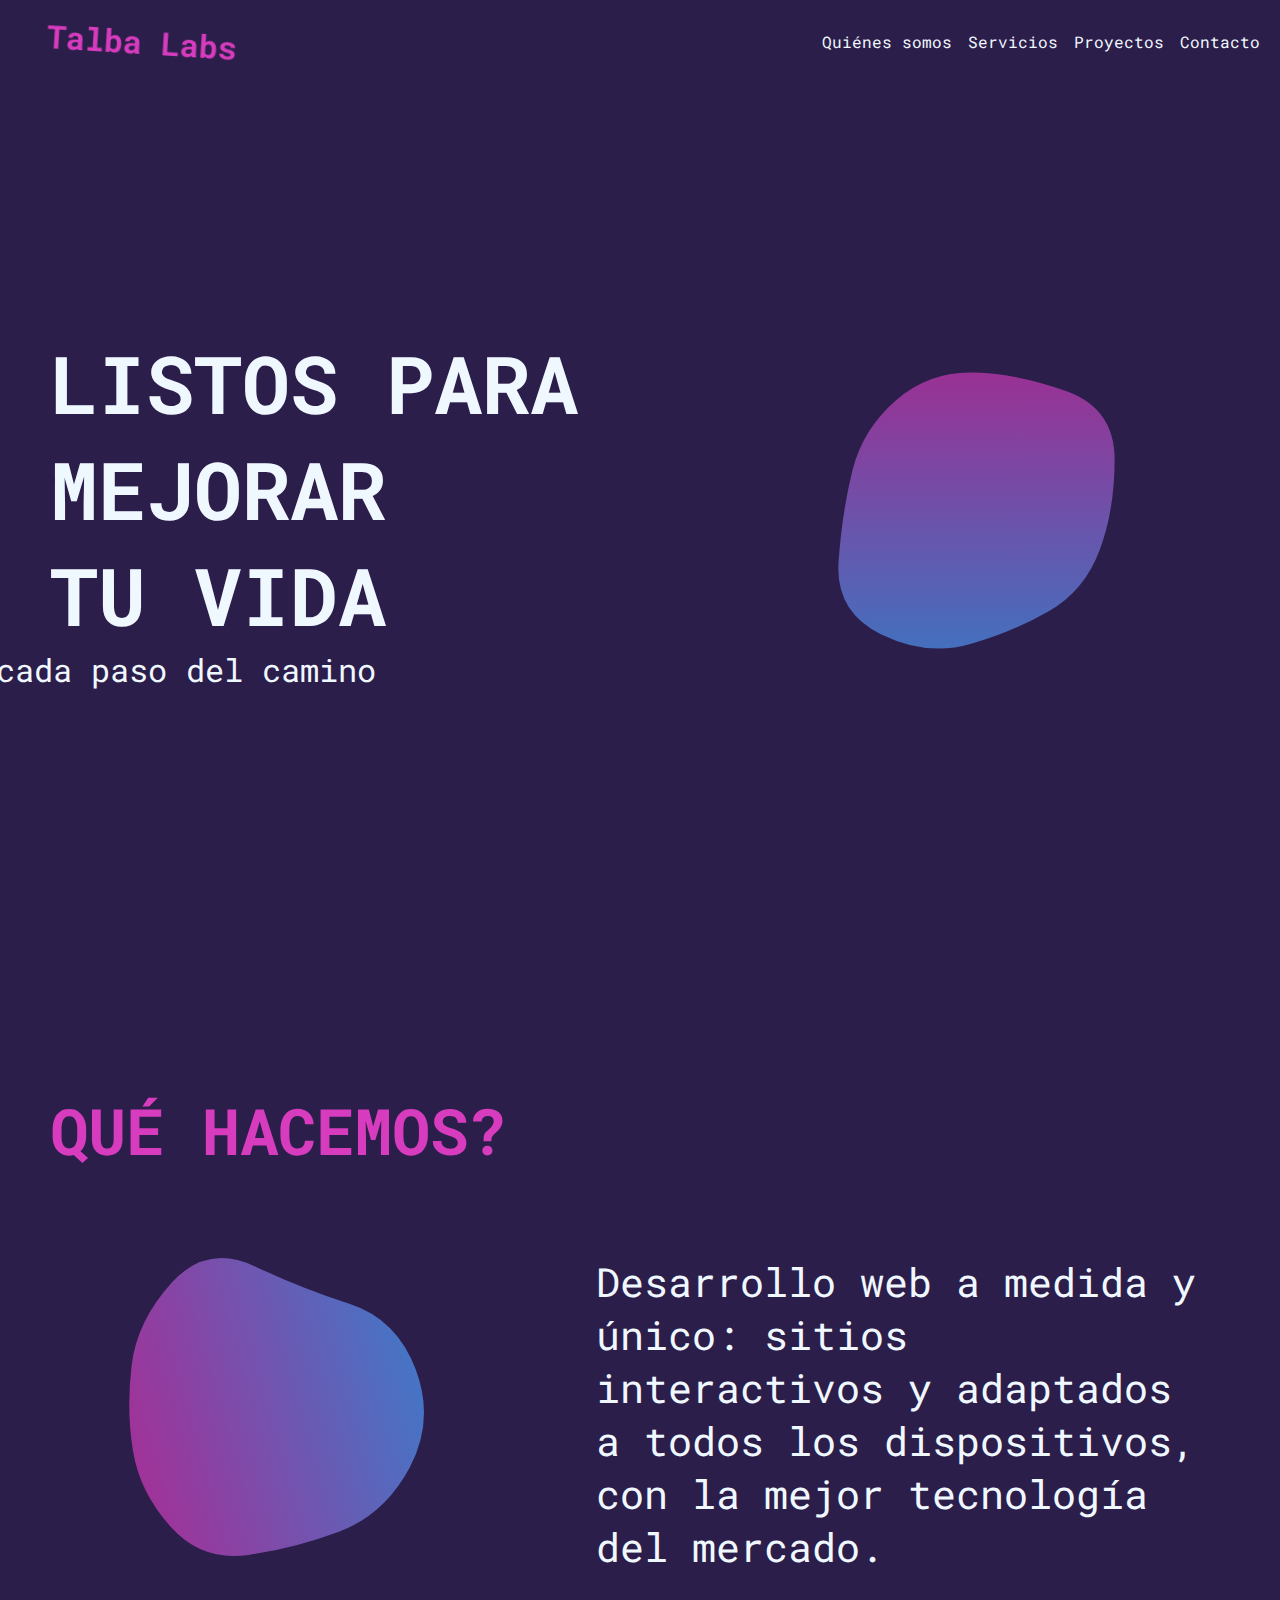
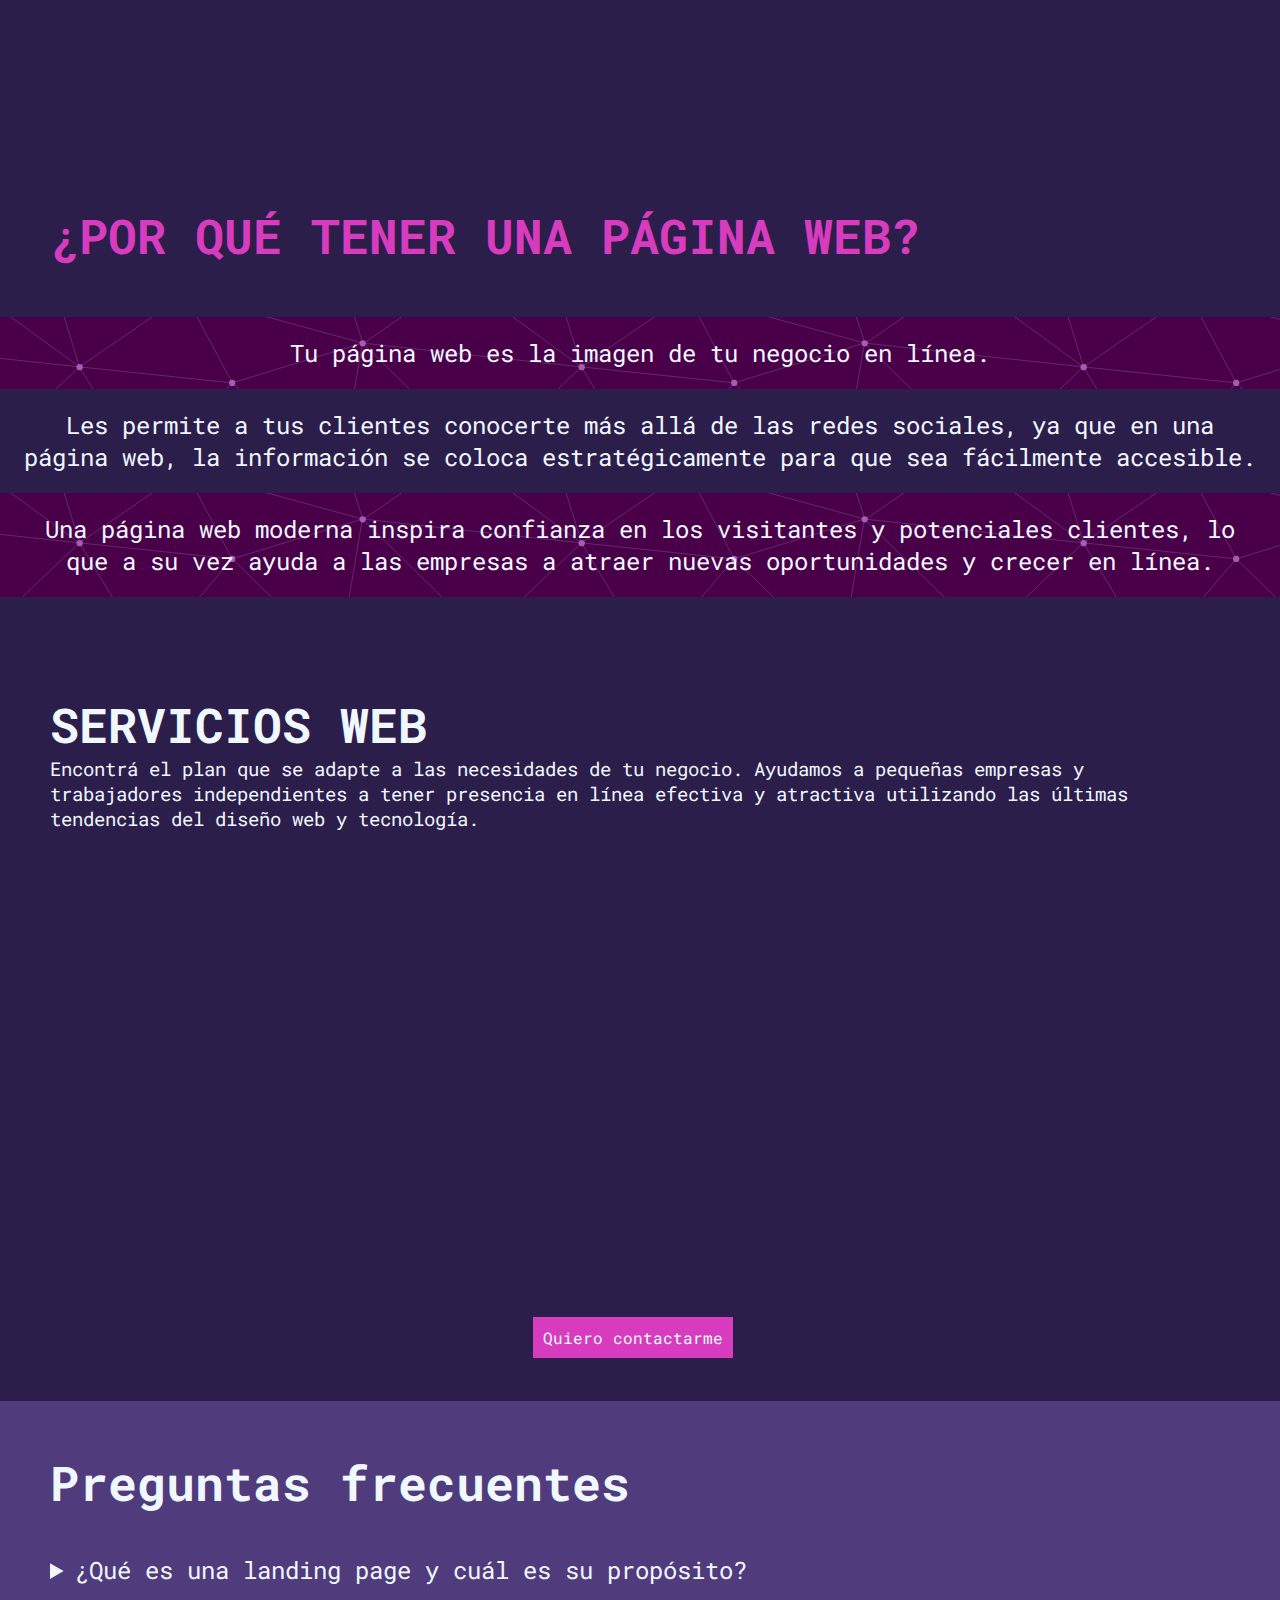
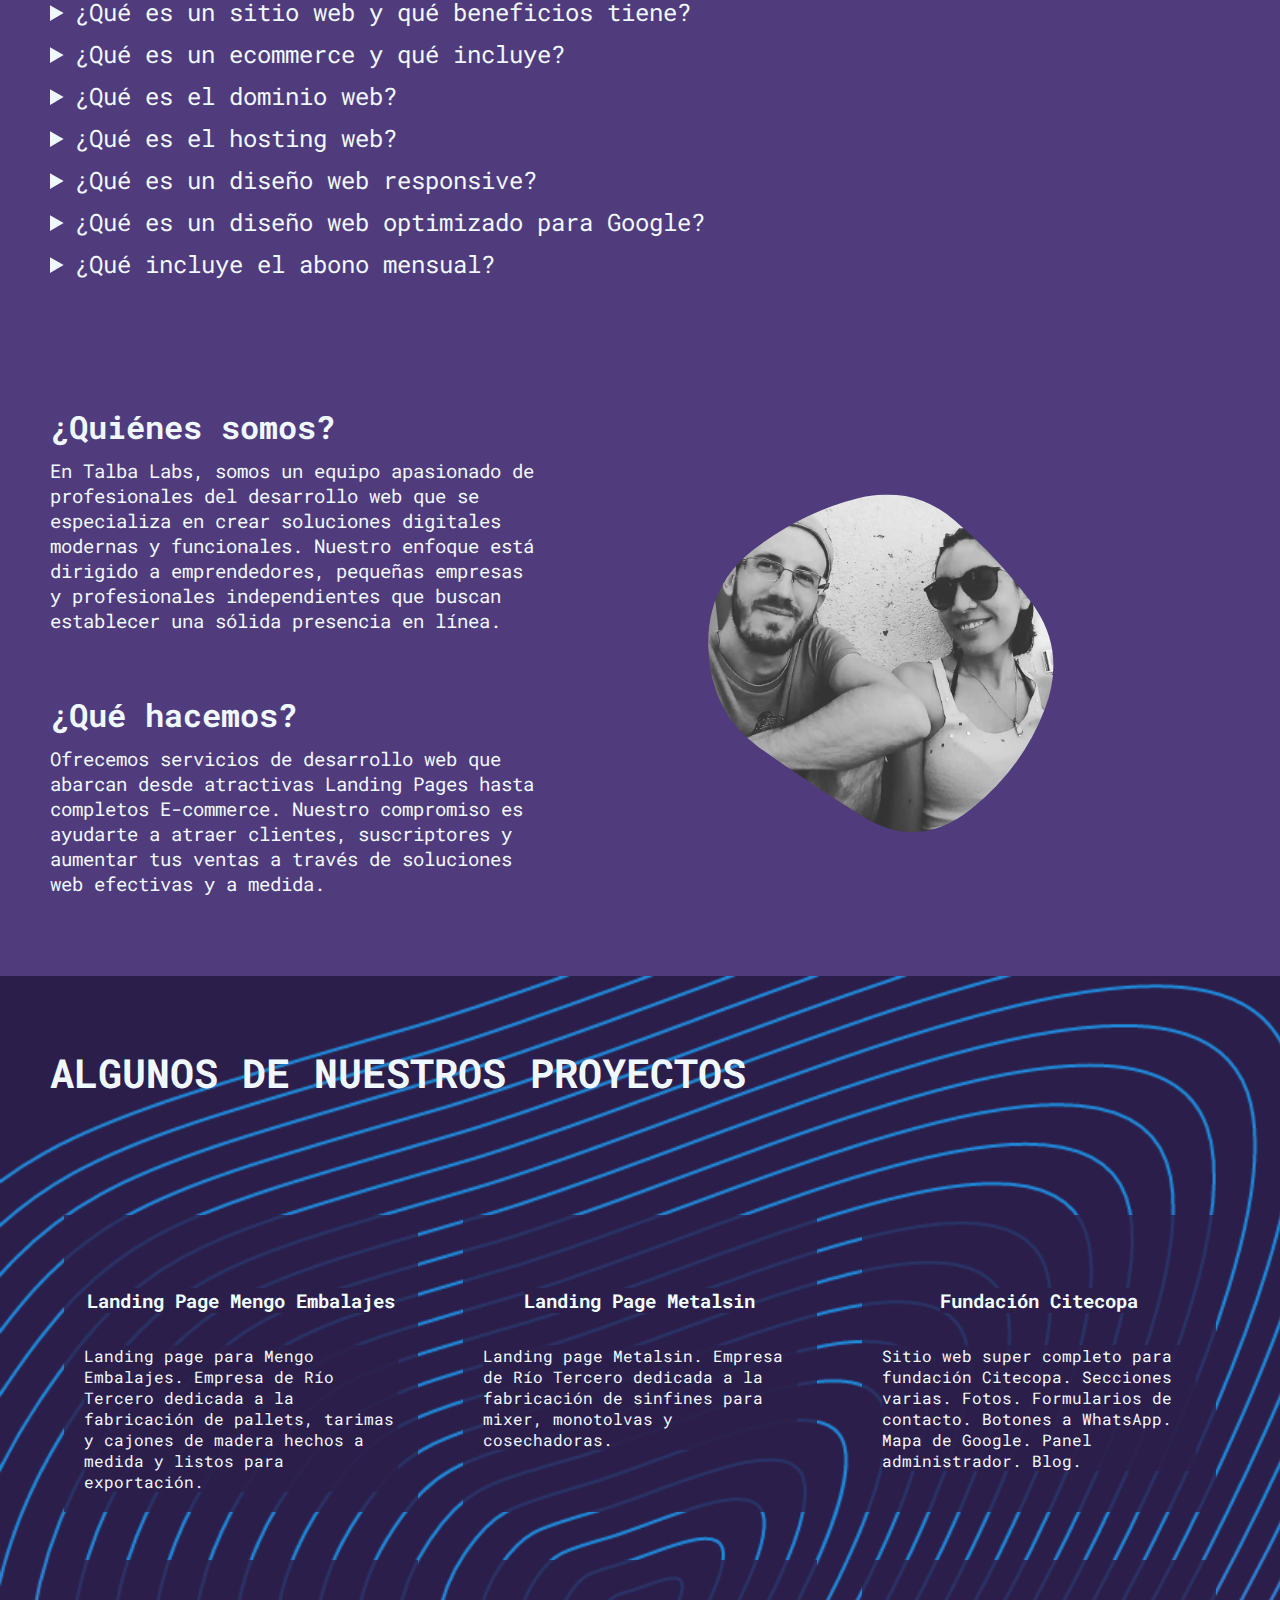
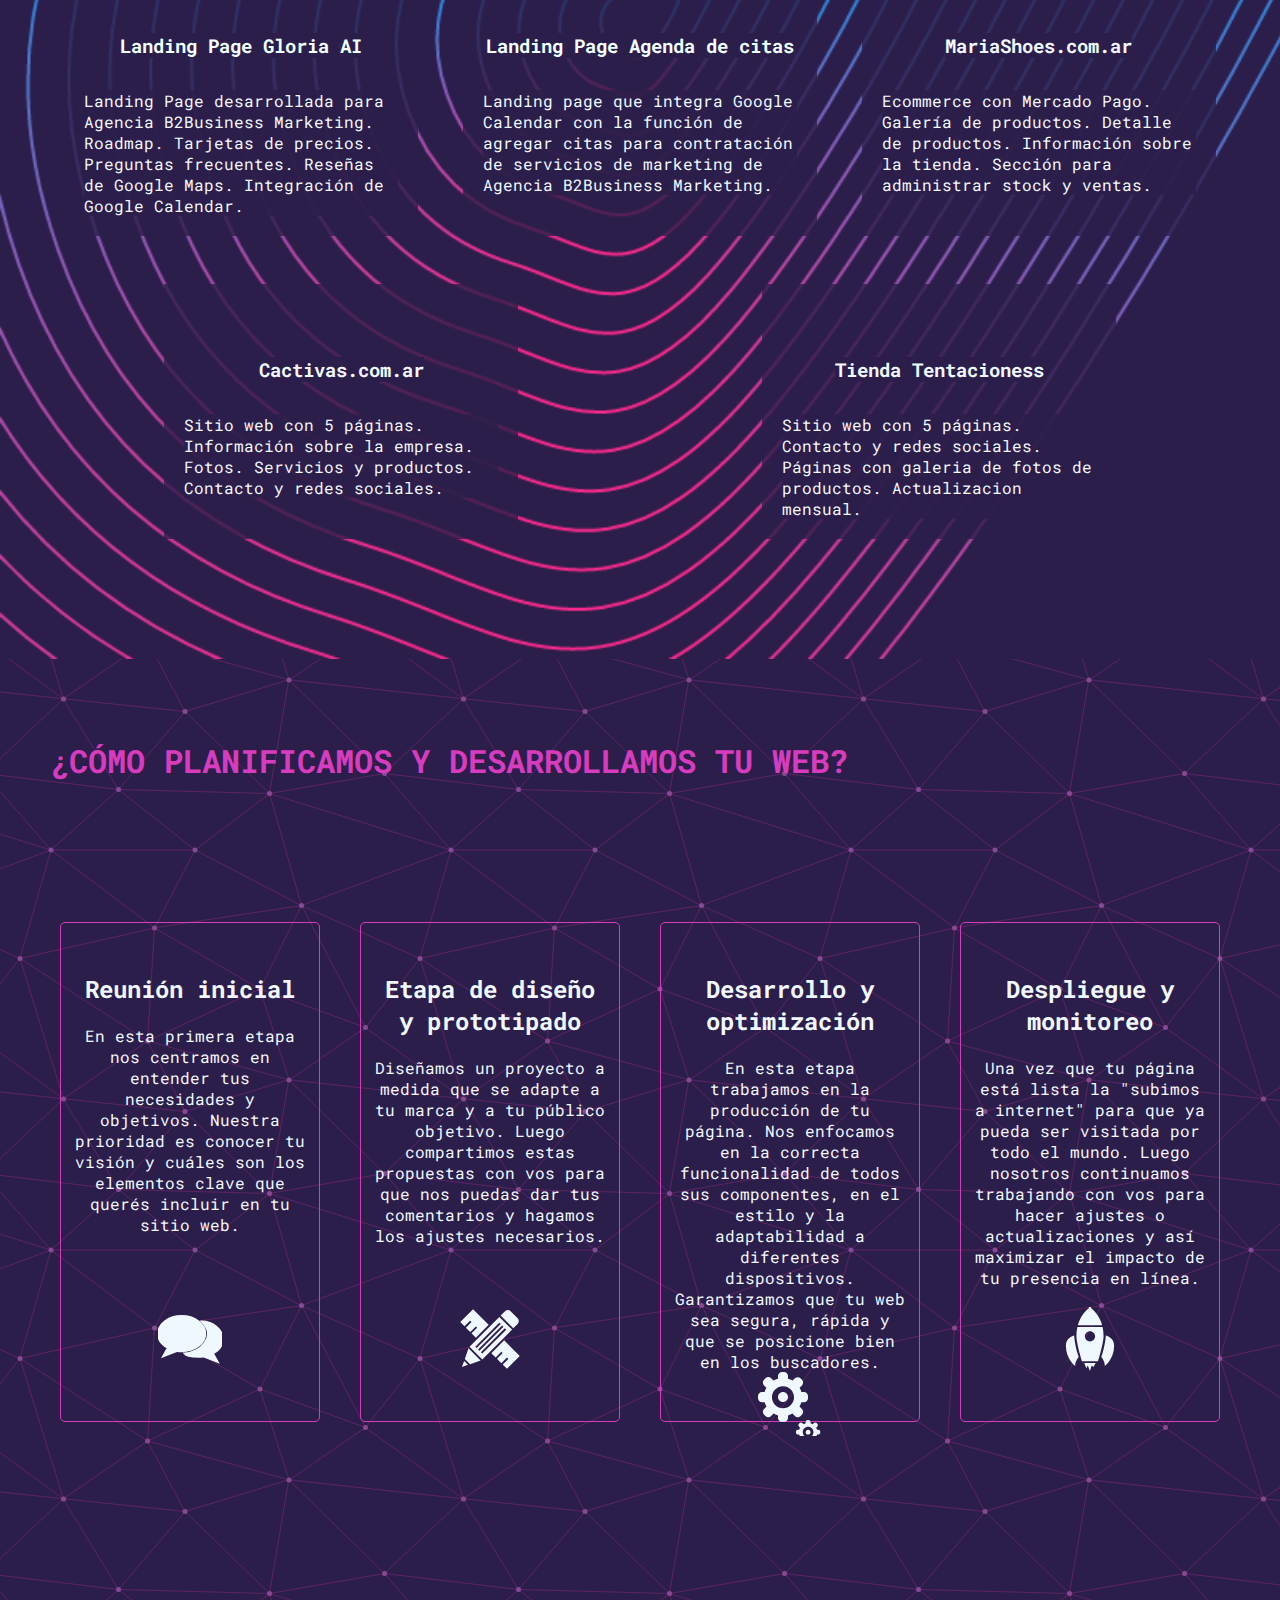
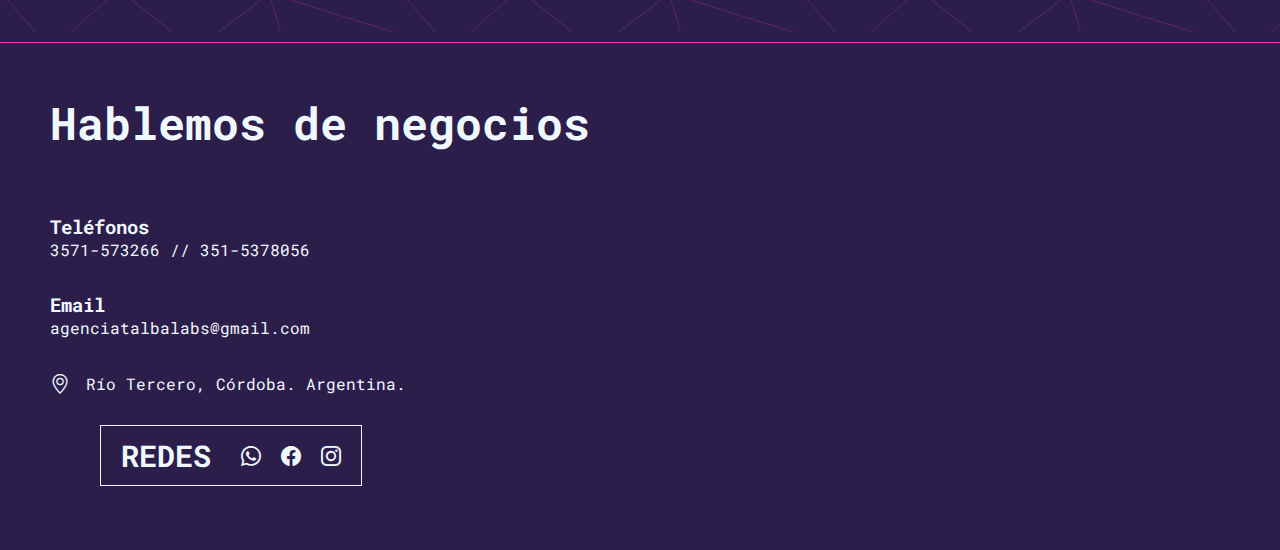
<file: index.html>
<!DOCTYPE html>
<html lang="es">
  <head>
    <!-- Google tag (gtag.js) -->
<script async src="https://www.googletagmanager.com/gtag/js?id=G-7NYJZCKQ61"></script>
<script>
  window.dataLayer = window.dataLayer || [];
  function gtag(){dataLayer.push(arguments);}
  gtag('js', new Date());

  gtag('config', 'G-7NYJZCKQ61');
</script>
    <meta charset="UTF-8" />
    <meta name="viewport" content="width=device-width, initial-scale=1.0" />
    <title>Talba Labs - Diseño Web</title>
    <link rel="icon" type="image/png" sizes="16x16" href="./favicon-16x16.png">
    <link rel="canonical" href="https://talbalabs.com.ar" />
    <meta name="description" content="Desarrollo web en Río Tercero. Creamos páginas, sitios y tiendas para emprendedores, pymes y profesionales. ¡Descubrí nuestros planes!">
    <meta name="keywords" content="paginas web, desarrollo web Rio Tercero, paginas web Rio Tercero, sitios web Rio Tercero, tienda online, Talba Labs, webmaster argentina, ecommerce, e-commerce, diseño web rio">
    <meta name="robots" content="INDEX, FOLLOW">
    <meta property="og:title" content="Talba Labs - Diseño web" />
    <meta property="og:url" content="https://talbalabs.com.ar" />
    <meta property="og:image" content="https://res.cloudinary.com/dwl4yy7q6/image/upload/v1707884001/Talba%20Labs/talbalabs_ezlrcr.jpg" />
    <link
      rel="stylesheet"
      href="https://cdn.jsdelivr.net/npm/bootstrap-icons@1.10.3/font/bootstrap-icons.css"
    />
    <link href="https://unpkg.com/aos@2.3.1/dist/aos.css" rel="stylesheet" />

    <link rel="stylesheet" href="./css/main.css" />
  </head>
  <body style="font-family:'Roboto Mono', monospace;">
    <!-- HEADER -->
    <header>
      <h1 class="logo slide-in-left" id="logo">Talba Labs</h1>
      <button id="abrir" class="abrir-menu" aria-label="Abrir menú"><i class="bi bi-list"></i></button>
      <nav class="nav" id="nav">
        <button class="cerrar-menu" id="cerrar" aria-label="Cerrar menú"><i class="bi bi-x"></i></button>
        <ul class="nav-list">
          <li><a href="#quienes-somos" aria-label="Quienes somos">Quiénes somos</a></li>
          <li><a href="#servicios" aria-label="Servicios">Servicios</a></li>
          <li><a href="#proyectos" aria-label="Proyectos">Proyectos</a></li>
          <li><a href="#contacto" aria-label="Contacto">Contacto</a></li>
        </ul>
      </nav>
    </header>

    <!-- MAIN -->
    <main>
      <!-- HERO -->
      <section class="hero">
        <div class="card-presentacion">
          <h2 class="frase">Listos para mejorar tu vida</h2>
          <p class="frase">A cada paso del camino</p>
        </div>
        <div class="blob">
          <div class="blob1">
            <svg
              version="1.1"
              xmlns="http://www.w3.org/2000/svg"
              viewBox="0 0 500 500"
              width="100%"
              id="blobSvg"
              style="opacity: 1"
            >
              <defs>
                <linearGradient id="gradient" x1="0%" y1="0%" x2="0%" y2="100%">
                  <stop offset="0%" style="stop-color: #d73cbe"></stop>
                  <stop
                    offset="100%"
                    style="stop-color: rgb(82, 157, 255)"
                  ></stop>
                </linearGradient>
              </defs>
              <path id="blob" fill="url(#gradient)" style="opacity: 0.64">
                <animate
                  attributeName="d"
                  dur="25000ms"
                  repeatCount="indefinite"
                  values="M423.38828,307.00416Q406.39243,364.00831,353.55217,384.57202Q300.71191,405.13573,242.06787,430.50416Q183.42382,455.87258,116.5554,425.63666Q49.68697,395.40075,58.87581,322.70037Q68.06464,250,86.66067,197.31625Q105.2567,144.63251,148.86843,108.53648Q192.48015,72.44045,252.10019,66.13989Q311.72022,59.83933,378.54063,84.21929Q445.36105,108.59925,442.87258,179.29963Q440.38412,250,423.38828,307.00416Z;M410.95278,296.31131Q377.83016,342.62262,346.59668,396.40799Q315.3632,450.19336,253.66275,438.70512Q191.9623,427.21687,143.72172,394.79004Q95.48115,362.3632,86.24057,306.1816Q77,250,74.51885,185.3632Q72.0377,120.72639,123.0377,68.91975Q174.0377,17.1131,239.88914,47.47163Q305.74057,77.83016,366.40332,99.75233Q427.06607,121.67451,435.57074,185.83725Q444.0754,250,410.95278,296.31131Z;M460.19079,314.81752Q429.48296,379.63503,366.74655,397.33779Q304.01014,415.04055,238.62673,450.6401Q173.24331,486.23965,141.80231,418.853Q110.3613,351.46635,87.51337,300.73317Q64.66545,250,86.56406,198.80231Q108.46268,147.60462,149.75669,107.39355Q191.05069,67.18248,258.9189,40.41566Q326.7871,13.64883,381.21107,64.45621Q435.63503,115.26359,463.26683,182.63179Q490.89862,250,460.19079,314.81752Z;M453.70516,317.0107Q433.36186,384.02139,362.52423,381.146Q291.6866,378.27061,242.8433,399.93801Q194,421.60541,117.08118,412.14317Q40.16237,402.68093,64.29201,326.34046Q88.42165,250,109.0107,206.32693Q129.59975,162.65387,148.64317,78.76495Q167.6866,-5.12397,241.8433,20.74072Q316,46.60541,350.8433,99.17023Q385.6866,151.73505,429.86753,200.86753Q474.04846,250,453.70516,317.0107Z;M428.88107,298.41731Q382.87896,346.83463,343.6411,381.94757Q304.40324,417.06052,249.73188,417.66327Q195.06052,418.26602,121.90324,407.33463Q48.74595,396.40324,42.90922,323.20162Q37.07249,250,50.04223,182.03624Q63.01197,114.07249,129.2076,98.49191Q195.40324,82.91133,251.0746,78.83673Q306.74595,74.76214,356.50598,105.64321Q406.26602,136.52427,440.5746,193.26214Q474.88318,250,428.88107,298.41731Z;M424.84079,321.86371Q447.86386,393.72743,384.56836,431.15935Q321.27286,468.59128,248.86371,472.84107Q176.45457,477.09086,148.84107,410.1135Q121.22757,343.13614,67.95457,296.56807Q14.68157,250,76.45485,209.5685Q138.22813,169.13699,166.2505,123.59142Q194.27286,78.04585,249.70464,79.81828Q305.13643,81.59072,362.47721,103.93179Q419.818,126.27286,410.81786,188.13643Q401.81772,250,424.84079,321.86371Z;M423.38828,307.00416Q406.39243,364.00831,353.55217,384.57202Q300.71191,405.13573,242.06787,430.50416Q183.42382,455.87258,116.5554,425.63666Q49.68697,395.40075,58.87581,322.70037Q68.06464,250,86.66067,197.31625Q105.2567,144.63251,148.86843,108.53648Q192.48015,72.44045,252.10019,66.13989Q311.72022,59.83933,378.54063,84.21929Q445.36105,108.59925,442.87258,179.29963Q440.38412,250,423.38828,307.00416Z"
                ></animate>
              </path>
            </svg>
          </div>
        </div>
      </section>
      <!-- ********QUE HACEMOS?*********** -->
      <section class="card-hacemos">
        <h2>Qué hacemos?</h2>
        <div class="hacemos-container">
          <div class="blob1 blob-hacemos">
            <svg
              version="1.1"
              xmlns="http://www.w3.org/2000/svg"
              viewBox="0 0 500 500"
              width="100%"
              id="blobSvg"
              transform="rotate(-106)"
              style="opacity: 1"
            >
              <defs>
                <linearGradient id="gradient" x1="0%" y1="0%" x2="0%" y2="100%">
                  <stop
                    offset="0%"
                    style="stop-color: rgb(206, 71, 255)"
                  ></stop>
                  <stop
                    offset="100%"
                    style="stop-color: rgb(82, 157, 255)"
                  ></stop>
                </linearGradient>
              </defs>
              <path id="blob" fill="url(#gradient)" style="opacity: 0.68">
                <animate
                  attributeName="d"
                  dur="25000ms"
                  repeatCount="indefinite"
                  values="M437.48517,301.93698Q392.82947,353.87396,357.50371,413.21131Q322.17795,472.54867,247.51112,479.51159Q172.8443,486.47452,129.54819,427.64458Q86.25209,368.81464,81.57785,309.40732Q76.90361,250,83.86283,191.93327Q90.82205,133.86654,141.98146,104.152Q193.14087,74.43745,247.01483,83.88926Q300.88878,93.34106,355.51112,113.62234Q410.13346,133.90361,446.13717,191.95181Q482.14087,250,437.48517,301.93698Z;M428.88107,298.41731Q382.87896,346.83463,343.6411,381.94757Q304.40324,417.06052,249.73188,417.66327Q195.06052,418.26602,121.90324,407.33463Q48.74595,396.40324,42.90922,323.20162Q37.07249,250,50.04223,182.03624Q63.01197,114.07249,129.2076,98.49191Q195.40324,82.91133,251.0746,78.83673Q306.74595,74.76214,356.50598,105.64321Q406.26602,136.52427,440.5746,193.26214Q474.88318,250,428.88107,298.41731Z;M403.5,294Q372,338,343,393Q314,448,254,435.5Q194,423,138,397.5Q82,372,88,311Q94,250,86,187.5Q78,125,134,95.5Q190,66,253,57Q316,48,362,91.5Q408,135,421.5,192.5Q435,250,403.5,294Z;M453.70516,317.0107Q433.36186,384.02139,362.52423,381.146Q291.6866,378.27061,242.8433,399.93801Q194,421.60541,117.08118,412.14317Q40.16237,402.68093,64.29201,326.34046Q88.42165,250,109.0107,206.32693Q129.59975,162.65387,148.64317,78.76495Q167.6866,-5.12397,241.8433,20.74072Q316,46.60541,350.8433,99.17023Q385.6866,151.73505,429.86753,200.86753Q474.04846,250,453.70516,317.0107Z;M410.95278,296.31131Q377.83016,342.62262,346.59668,396.40799Q315.3632,450.19336,253.66275,438.70512Q191.9623,427.21687,143.72172,394.79004Q95.48115,362.3632,86.24057,306.1816Q77,250,74.51885,185.3632Q72.0377,120.72639,123.0377,68.91975Q174.0377,17.1131,239.88914,47.47163Q305.74057,77.83016,366.40332,99.75233Q427.06607,121.67451,435.57074,185.83725Q444.0754,250,410.95278,296.31131Z;M460.19079,314.81752Q429.48296,379.63503,366.74655,397.33779Q304.01014,415.04055,238.62673,450.6401Q173.24331,486.23965,141.80231,418.853Q110.3613,351.46635,87.51337,300.73317Q64.66545,250,86.56406,198.80231Q108.46268,147.60462,149.75669,107.39355Q191.05069,67.18248,258.9189,40.41566Q326.7871,13.64883,381.21107,64.45621Q435.63503,115.26359,463.26683,182.63179Q490.89862,250,460.19079,314.81752Z;M437.48517,301.93698Q392.82947,353.87396,357.50371,413.21131Q322.17795,472.54867,247.51112,479.51159Q172.8443,486.47452,129.54819,427.64458Q86.25209,368.81464,81.57785,309.40732Q76.90361,250,83.86283,191.93327Q90.82205,133.86654,141.98146,104.152Q193.14087,74.43745,247.01483,83.88926Q300.88878,93.34106,355.51112,113.62234Q410.13346,133.90361,446.13717,191.95181Q482.14087,250,437.48517,301.93698Z"
                ></animate>
              </path>
            </svg>
          </div>

          <p class="info-p">
            Desarrollo web a medida y único: sitios interactivos y adaptados a
            todos los dispositivos, con la mejor tecnología del mercado.
          </p>
        </div>
      </section>
      <!-- ************ seccion porque pagina web **************-->
      <section class="seccion-porque">
        <h2 class="titulo-rosa">¿Por qué tener una página web?</h2>
        <div class="porque-container">
          <div class="fondo-rosa">
            <p class="info-p texto-blanco info-texto">
              Tu <em>página web</em> es la imagen de tu negocio en línea.
            </p>
          </div>
          <p class="info-p texto-blanco info-texto">
            Les permite a tus clientes conocerte más allá de las redes sociales,
            ya que en una página web, la información se coloca estratégicamente
            para que sea fácilmente accesible.
          </p>
          <div class="fondo-rosa">
            <p class="info-p texto-blanco info-texto">
              Una página web moderna inspira confianza en los visitantes y
              potenciales clientes, lo que a su vez ayuda a las empresas a
              atraer nuevas oportunidades y crecer en línea.
            </p>
          </div>
        </div>
      </section>

      <!-- ************ Servicios web *************** -->
      <div id="servicios"></div>
      <section class="serv-section">
        <div class="serv-info">
          <h2>Servicios web</h2>
          <p>
            Encontrá el plan que se adapte a las necesidades de tu negocio.
            Ayudamos a pequeñas empresas y trabajadores independientes a tener
            presencia en línea efectiva y atractiva utilizando las últimas
            tendencias del diseño web y tecnología.
          </p>
        </div>
        <div class="cards-planes">
          <div class="card-plan" data-aos="zoom-in">
            <h2>Landing Page</h2>
            <p>
              Una landing page es una página web diseñada específicamente para
              convertir visitantes en clientes reales. Suele centrarse en una
              oferta o producto con el objetivo de captar la atención y obtener
              contacto con el visitante.
            </p>
            <a href="./landing-page.html"
              ><button id="plan-landing" aria-label="Ver más info de landing page">Ver más</button></a
            >
          </div>
          <div class="card-plan" data-aos="zoom-in">
            <h2>Sitio web</h2>
            <p>
              Un sitio web de 5 secciones puede incluir: Inicio, Acerca de
              Nosotros, Contacto, Servicios o Galería de productos. Ofrece una
              experiencia completa y detallada para visitantes y clientes
              potenciales.
            </p>
            <a href="./sitioweb.html">
              <button id="plan-sitio" aria-label="Ver más info de plan sitio web">Ver más</button>
            </a>
          </div>
          <div class="card-plan" data-aos="zoom-in">
            <h2>Ecommerce</h2>
            <p>
              Un ecommerce personalizado es una tienda en línea única, adaptada
              a tus necesidades, que utiliza Mercado Pago como su confiable
              pasarela de pagos para transacciones seguras y convenientes.
            </p>
            <a href="./ecommerce.html">
              <button id="plan-ecommerce" aria-label="Ver más info de plan ecommerce">Ver más</button>
            </a>
          </div>
        </div>
        <div class="contact-button-container">
          <a href="https://wa.me/5493571573266?text=¡Hola!+Quiero+hacer+una+consulta." class="contact-button">Quiero contactarme</a>
        </div>
      </section>
      <!-- ************* preguntas frecuentas **************** -->
      <!-- <svg xmlns="http://www.w3.org/2000/svg" viewBox="0 0 1440 320">
        <path
          fill="#503c7c"
          fill-opacity="1"
          d="M0,128L1440,256L1440,320L0,320Z"
        ></path>
      </svg> -->
      <section class="faq">
        <h2 class="faq-header">Preguntas frecuentes</h2>
        <div>
          <div>
            <details>
              <summary>
                ¿Qué es una landing page y cuál es su propósito?
              </summary>
              <p>
                Una Landing Page es como una página web enfocada en una sola
                cosa: convencer a las personas a hacer algo importante, como
                suscribirse, comprar un producto o descargar un recurso. Su
                misión principal es guiar a los visitantes hacia esa acción
                específica. Es fundamental porque te permite captar la atención
                de tus posibles clientes y dirigirlos de manera efectiva hacia
                lo que deseas que hagan. Una Landing Page es como la puerta de
                entrada a las conversiones en tu sitio web, y su objetivo es
                convertir visitantes en acciones valiosas para tu negocio.
              </p>
            </details>
          </div>
          <div>
            <details>
              <summary>¿Qué es un sitio web y qué beneficios tiene?</summary>
              <p>
                Un sitio web es como tu negocio en línea. Es una página en
                internet donde puedes mostrar lo que haces, tus productos o
                servicios, y cómo contactarte. Los beneficios son enormes.
                Primero, te da presencia en línea, lo que significa que más
                personas pueden encontrarte. Además, puedes mostrar tu trabajo o
                lo que vendes las 24 horas, los 7 días de la semana, lo que te
                ayuda a llegar a un público más amplio. También es una forma de
                construir confianza con tus clientes, ya que pueden conocerte
                antes de interactuar contigo. Un sitio web es como tu tarjeta de
                presentación en el mundo digital, y te ayuda a crecer y llegar a
                más personas.
              </p>
            </details>
          </div>
          <div>
            <details>
              <summary>¿Qué es un ecommerce y qué incluye?</summary>
              <p>
                Nuestra plataforma eCommerce está diseñada para ser más que una
                simple tienda en línea; es una herramienta para expandir tu
                presencia y mejorar tu negocio. Con la flexibilidad de llegar a
                clientes en todo el país, simplificamos el proceso de compra con
                un catálogo intuitivo, carrito de compras y pagos seguros a
                través de Mercado Pago. Una sección privada te brinda un control
                completo sobre el catálogo y las ventas, permitiéndote un
                seguimiento detallado de tu negocio.
              </p>
              <p>
                Además, con enlaces directos a WhatsApp y redes sociales, y
                opciones personalizables como mapas y reseñas de clientes,
                adaptamos la plataforma a tus necesidades. Estamos aquí para
                discutir cómo hacer tu eCommerce aún más único y efectivo en
                nuestra primera reunión. ¿Te gustaría explorar más sobre cómo
                podemos ayudarte?
              </p>
            </details>
          </div>
          <div>
            <details>
              <summary>¿Qué es el dominio web?</summary>
              <p>
                Un dominio web es como la dirección de tu negocio en internet.
                Es lo que las personas usan para encontrarte en la web, como
                www.tunombredeempresa.com. Tener un dominio propio es importante
                porque hace que tu negocio sea fácilmente identificable en línea
                y transmite profesionalismo. También es una forma de construir
                una marca sólida y única en la web. Es la puerta de entrada a tu
                presencia en línea y es fundamental para que las personas te
                encuentren en internet.
              </p>
            </details>
          </div>
          <div>
            <details>
              <summary>¿Qué es el hosting web?</summary>
              <p>
                El hosting web es como el espacio de alquiler en internet para
                tu sitio web. Es donde se almacenan todos los archivos y datos
                de tu página, y es lo que permite que las personas accedan a tu
                sitio en línea. Elegir un buen servicio de hosting es esencial,
                ya que afecta la velocidad y la seguridad de tu sitio. Además,
                un hosting confiable garantiza que tu sitio esté disponible las
                24 horas del día, los 7 días de la semana. El hosting web es el
                cimiento de tu presencia en línea y es crucial para que tu sitio
                funcione correctamente y esté siempre disponible para tus
                visitantes.
              </p>
            </details>
          </div>
          <div>
            <details>
              <summary>¿Qué es un diseño web responsive?</summary>
              <p>
                Un diseño web responsive es como la capacidad de tu sitio web
                para adaptarse a diferentes tamaños de pantallas, como las de
                computadoras, tabletas y teléfonos. Es fundamental porque
                garantiza que tu sitio se vea bien y sea fácil de usar en
                cualquier dispositivo. Esto es clave porque la mayoría de las
                personas acceden a internet desde sus dispositivos móviles. Un
                diseño responsive mejora la experiencia del usuario, ayuda en el
                posicionamiento en buscadores y asegura que no pierdas
                visitantes debido a problemas de visualización. Un diseño web
                responsive es esencial para llegar a tu público en cualquier
                lugar y en cualquier momento.
              </p>
            </details>
          </div>
          <div>
            <details>
              <summary>¿Qué es un diseño web optimizado para Google?</summary>
              <p>
                Un diseño web optimizado para Google se trata de hacer que tu
                sitio web sea fácil de entender y mostrar en los resultados de
                búsqueda de Google. Esto es crucial porque cuando tu sitio
                aparece en las primeras páginas de Google, más personas pueden
                encontrarte en línea. La optimización involucra cosas como usar
                palabras clave relevantes en tu contenido, asegurarte de que tu
                sitio se cargue rápido y proporcionar una buena experiencia al
                usuario. Un diseño web optimizado para Google es una forma
                efectiva de atraer más visitantes a tu sitio y hacer crecer tu
                presencia en línea.
              </p>
            </details>
          </div>
          <div>
            <details>
              <summary>¿Qué incluye el abono mensual?</summary>
              <p>
                Hospedaje Web Confiable: Alojamos tu sitio web para que esté
                disponible las 24 horas, los 7 días de la semana. Nuestros
                servidores están ubicados en instalaciones de alta calidad en
                los Estados Unidos.
              </p>
              <p>
                Monitoreo Continuo: Supervisamos tu sitio web constantemente
                para prevenir caídas inesperadas o posibles ataques
                cibernéticos.
              </p>
              <p>
                Mantenimiento Proactivo: Mantenemos tu sitio web actualizado
                para garantizar un rendimiento óptimo, asegurando que esté en su
                mejor forma.
              </p>
              <p>
                Información Valiosa: Obtén acceso a estadísticas detalladas de
                visitantes a través de Google Analytics, para comprender mejor
                cómo interactúan con tu sitio.
              </p>
              <p>
                Asistencia Técnica de Confianza: En caso de cualquier problema
                técnico, nuestro equipo de Soporte Técnico está disponible para
                brindarte una solución rápida y eficaz.
              </p>
              <p>
                Seguridad en la Vanguardia: Tu sitio web estará protegido con
                certificación SSL y realizaremos copias de seguridad periódicas
                para garantizar la seguridad de tus datos.
              </p>
              <p>
                Con nuestro plan, te proporcionamos un entorno en línea seguro y
                confiable para que puedas centrarte en hacer crecer tu negocio
                sin preocuparte por los aspectos técnicos de tu sitio web.
              </p>
              <details>
                <summary class="summary-interno">Plan de Landing Pages</summary>
                <p>
                  Este plan es el más sencillo y económico, ya que consiste en
                  crear una sola página web que tiene como objetivo captar la
                  atención de los visitantes y generar conversiones (como
                  suscripciones, contactos, ventas, etc.). Las actualizaciones
                  que incluye este plan son:
                </p>
                <p>
                  Cambiar el diseño, los colores, las fuentes o las imágenes de
                  la página web para adaptarse a las preferencias o las
                  tendencias de tus clientes o de su público objetivo.
                </p>
                <p>
                  Añadir o modificar el contenido de la página web para mejorar
                  el mensaje, la oferta o el llamado a la acción que quieres
                  transmitir a los visitantes. Incorporar o mejorar las
                  funcionalidades de la página web, como los formularios, los
                  botones, los enlaces, las animaciones, los videos, los
                  testimonios, etc.
                </p>
                <p>
                  Optimizar el rendimiento de la página web, como la velocidad
                  de carga, la compatibilidad con diferentes dispositivos y
                  navegadores, el posicionamiento en los motores de búsqueda,
                  etc.
                </p>
              </details>
              <details>
                <summary class="summary-interno">Plan de Sitio Web</summary>
                <p>
                  Este plan es el más común y versátil, ya que consiste en crear
                  una página web que tiene como objetivo presentar una empresa,
                  un negocio, un profesional o un proyecto, y ofrecer
                  información relevante, atractiva y útil para los visitantes.
                  Las actualizaciones que se ofrecen para este plan son:
                </p>
                <p>
                  Cambiar el diseño, los colores, las fuentes o las imágenes de
                  la página web para adaptarse a la identidad visual o al estilo
                  de tus clientes o de su público objetivo. Añadir o modificar
                  el contenido de la página web para actualizar la información,
                  los servicios, los productos, los proyectos, los clientes, los
                  casos de éxito, etc. que quieres mostrar a los visitantes.
                </p>
                <p>
                  Incorporar o mejorar las funcionalidades de la página web,
                  como los menús, las secciones, las subpáginas, los sliders,
                  las galerías, los blogs, los mapas, etc.
                </p>
                <p>
                  Optimizar el rendimiento de la página web, como la velocidad
                  de carga, la compatibilidad con diferentes dispositivos y
                  navegadores, el posicionamiento en los motores de búsqueda, la
                  seguridad, etc.
                </p>
              </details>
              <details>
                <summary class="summary-interno">Plan de Ecommerce</summary>
                <p>
                  Este plan es el más complejo y costoso, ya que consiste en
                  crear una página web que tiene como objetivo vender productos
                  o servicios en línea, y ofrecer una experiencia de compra
                  fácil, rápida y segura para los visitantes. Las
                  actualizaciones que se ofrecen para este plan son:
                </p>
                <p>
                  Cambiar el diseño, los colores, las fuentes o las imágenes de
                  la página web para adaptarse a la imagen de marca o al gusto
                  de tus clientes o de su público objetivo.
                </p>
                <p>
                  Añadir o modificar el contenido de la página web para
                  actualizar la información, los servicios, los productos, los
                  proyectos, los clientes, los casos de éxito, las ofertas, las
                  promociones, las políticas que quieres ofrecer a los
                  visitantes.
                </p>
                <p>
                  Optimizar el rendimiento de la página web, como la velocidad
                  de carga, la compatibilidad con diferentes dispositivos y
                  navegadores, el posicionamiento en los motores de búsqueda, la
                  seguridad, etc.
                </p>
              </details>
            </details>
          </div>
        </div>
      </section>
      <!-- <svg
        xmlns="http://www.w3.org/2000/svg"
        viewBox="0 0 1440 320"
        style="margin-top: -5px"
      >
        <path
          fill="#503c7c"
          fill-opacity="1"
          d="M0,128L1440,256L1440,0L0,0Z"
        ></path>
      </svg> -->
      <!-- ****************** quienes somos ************* -->
      <!-- <svg xmlns="http://www.w3.org/2000/svg" viewBox="0 0 1440 320">
        <path
          fill="#503c7c"
          fill-opacity="1"
          d="M0,256L1440,96L1440,320L0,320Z"
        ></path>
      </svg> -->
      <section class="quienes-somos texto-blanco" id="quienes-somos">
        <div class="quienes-somos-card">
          <div class="quienes-somos-texto">
            <h2>¿Quiénes somos?</h2>
            <p>
              En Talba Labs, somos un equipo apasionado de profesionales del
              desarrollo web que se especializa en crear soluciones digitales
              modernas y funcionales. Nuestro enfoque está dirigido a
              emprendedores, pequeñas empresas y profesionales independientes
              que buscan establecer una sólida presencia en línea.
            </p>
          </div>
          <div class="quienes-somos-texto show">
            <h2>¿Qué hacemos?</h2>
            <p>
              Ofrecemos servicios de desarrollo web que abarcan desde atractivas
              Landing Pages hasta completos E-commerce. Nuestro compromiso es
              ayudarte a atraer clientes, suscriptores y aumentar tus ventas a
              través de soluciones web efectivas y a medida.
            </p>
          </div>
        </div>
        <div class="blob-img">
          <div class="blob1">
            <svg
              version="1.1"
              xmlns="http://www.w3.org/2000/svg"
              viewBox="0 0 500 500"
              width="100%"
              id="blobSvg"
              style="opacity: 1"
            >
              <image
                x="0"
                y="0"
                width="100%"
                height="100%"
                clip-path="url(#shape)"
                href="./imagenes/feryeri_1.webp"
                preserveAspectRatio="none"
              ></image>
              <defs>
                <linearGradient id="gradient" x1="0%" y1="0%" x2="0%" y2="100%">
                  <stop
                    offset="0%"
                    style="stop-color: rgb(238, 205, 163)"
                  ></stop>
                  <stop
                    offset="100%"
                    style="stop-color: rgb(239, 98, 159)"
                  ></stop>
                </linearGradient>
              </defs>
              <clipPath id="shape">
                <path id="blob" fill="url(#gradient)">
                  <animate
                    attributeName="d"
                    dur="10000ms"
                    repeatCount="indefinite"
                    values="M440.5,320.5Q418,391,355.5,442.5Q293,494,226,450.5Q159,407,99,367Q39,327,31.5,247.5Q24,168,89,125.5Q154,83,219.5,68Q285,53,335.5,94.5Q386,136,424.5,193Q463,250,440.5,320.5Z;M453.78747,319.98894Q416.97789,389.97789,353.96683,436.87838Q290.95577,483.77887,223.95577,447.43366Q156.95577,411.08845,105.64373,365.97789Q54.33169,320.86732,62.67444,252.61056Q71.01719,184.3538,113.01965,135.21007Q155.02211,86.06634,220.52211,66.46683Q286.02211,46.86732,335.5,91.94472Q384.97789,137.02211,437.78747,193.51106Q490.59704,250,453.78747,319.98894Z;M411.39826,313.90633Q402.59677,377.81265,342.92059,407.63957Q283.24442,437.46649,215.13648,432.5428Q147.02853,427.61911,82.23325,380.9572Q17.43796,334.29529,20.45223,250.83809Q23.46649,167.38089,82.5856,115.05707Q141.70471,62.73325,212.19045,63.73015Q282.67618,64.72705,352.67308,84.79839Q422.66998,104.86972,421.43486,177.43486Q420.19974,250,411.39826,313.90633Z;M440.5,320.5Q418,391,355.5,442.5Q293,494,226,450.5Q159,407,99,367Q39,327,31.5,247.5Q24,168,89,125.5Q154,83,219.5,68Q285,53,335.5,94.5Q386,136,424.5,193Q463,250,440.5,320.5Z;"
                  ></animate>
                </path>
              </clipPath>
            </svg>
          </div>
        </div>
        <div class="quienes-somos-texto hide">
          <h2>¿Qué hacemos?</h2>
          <p>
            Ofrecemos servicios de desarrollo web que abarcan desde atractivas
            Landing Pages hasta completos E-commerce. Nuestro compromiso es
            ayudarte a atraer clientes, suscriptores y aumentar tus ventas a
            través de soluciones web efectivas y a medida.
          </p>
        </div>
      </section>
      <!-- <svg xmlns="http://www.w3.org/2000/svg" viewBox="0 0 1440 320">
        <path
          fill="#503c7c"
          fill-opacity="1"
          d="M0,256L1440,96L1440,0L0,0Z"
        ></path>
      </svg> -->

      <!-- ****************** proyectos ************* -->

      <section class="proyectos">
        <h2 id="proyectos">Algunos de nuestros proyectos</h2>
        <div class="proyectos-container">
          <div class="card-proyecto">
            <a href="https://www.mengoembalajes.com.ar/" target="_blank" aria-label="Visitar página de Mengo Embalajes">
              <img
                src="https://res.cloudinary.com/dwl4yy7q6/image/upload/v1725800929/portada-mengo-embalajes_anrzrh.png"
                alt="Visitar página de Mengo Embalajes"
                loading="lazy"
              />
            </a>
            <a href="https://www.mengoembalajes.com.ar/" target="_blank">
              <h3>Landing Page Mengo Embalajes</h3>
            </a>
            <p>
              Landing page para Mengo Embalajes. Empresa de Río Tercero dedicada a la fabricación de pallets, tarimas y cajones de madera hechos a medida y listos para exportación. 
            </p>
          </div>
          <div class="card-proyecto">
            <a href="https://www.metalsin.com.ar/" target="_blank" aria-label="Visitar página de Metalsin">
              <img
                src="https://res.cloudinary.com/dwl4yy7q6/image/upload/v1725801140/metalsin-portada_xklhih.png"
                alt="Visitar página de Mengo Embalajes"
                loading="lazy"
              />
            </a>
            <a href="https://www.metalsin.com.ar/" target="_blank">
              <h3>Landing Page Metalsin</h3>
            </a>
            <p>
              Landing page Metalsin. Empresa de Río Tercero dedicada a la fabricación de sinfines para mixer, monotolvas y cosechadoras. 
            </p>
          </div>
          <div class="card-proyecto">
            <a href="https://citecopa.vercel.app/" target="_blank" aria-label="Visitar página de Citecopa">
              <img
                src="https://res.cloudinary.com/dwl4yy7q6/image/upload/f_auto,q_auto/v1/archivos%20varios/citecopa"
                alt="Visitar página de Citecopa"
                loading="lazy"
              />
            </a>
            <a href="https://citecopa.vercel.app/" target="_blank">
              <h3>Fundación Citecopa</h3>
            </a>
            <p>
              Sitio web super completo para fundación Citecopa. Secciones varias. Fotos.
              Formularios de contacto. Botones a WhatsApp. Mapa de Google. Panel administrador. Blog. 
            </p>
          </div>
          <div class="card-proyecto">
            <a href="https://www.b2business.marketing/gloria-ai.html" target="_blank"  aria-label="Visitar página de Gloria">
              <img src="https://res.cloudinary.com/dwl4yy7q6/image/upload/f_auto,q_auto/v1/archivos%20varios/gloria-ai" alt="Visitar página de Gloria" loading="lazy" />
            </a>

            <a href="https://www.b2business.marketing/gloria-ai.html" target="_blank" aria-label="Visitar página de María"
              ><h3>Landing Page Gloria AI</h3></a
            >

            <p>
              Landing Page desarrollada para Agencia B2Business Marketing. Roadmap. Tarjetas de precios. Preguntas frecuentes. Reseñas de Google Maps. Integración de Google Calendar.
            </p>
          </div>
          <div class="card-proyecto">
            <a href="https://www.b2business.marketing/agenda-cita.html" target="_blank" aria-label="Visitar página de B2Business">
              <img
                src="https://res.cloudinary.com/dwl4yy7q6/image/upload/f_auto,q_auto/v1/archivos%20varios/agenda"
                alt="Visitar página de B2Business Marketing"
                loading="lazy"
              />
            </a>
            <a href="https://www.b2business.marketing/agenda-cita.html" target="_blank">
              <h3>Landing Page Agenda de citas</h3>
            </a>
            <p>
              Landing page que integra Google Calendar con la función de agregar citas para contratación de servicios de marketing de Agencia B2Business Marketing. 
            </p>
          </div>
          <div class="card-proyecto">
            <div>
              <img src="./imagenes/captura-maria.webp" alt="Página de María Shoes" loading="lazy" />
            </div>

            <h3>MariaShoes.com.ar</h3>
            

            <p>
              Ecommerce con Mercado Pago. Galería de productos. Detalle de
              productos. Información sobre la tienda. Sección para administrar
              stock y ventas.
            </p>
          </div>
          <div class="card-proyecto">
            <div>
              <img
                src="https://res.cloudinary.com/dwl4yy7q6/image/upload/f_auto,q_auto/v1/archivos%20varios/cactivas"
                alt="Visitar página de Cactivas"
                loading="lazy"
              />
            </div>
            
              <h3>Cactivas.com.ar</h3>
            
            <p>
              Sitio web con 5 páginas. Información sobre la empresa. Fotos.
              Servicios y productos. Contacto y redes sociales.
            </p>
          </div>
          <div class="card-proyecto">
            <div>
              <img
                src="./imagenes/cptr-tentacioness.dskt_1.webp"
                alt="Visitar página de Tienda Tentaciones"
                loading="lazy"
              />
            </div>
            
              <h3>Tienda Tentacioness</h3>
            
            <p>
              Sitio web con 5 páginas. Contacto y redes sociales. Páginas con galeria de fotos de productos. Actualizacion mensual.
            </p>
          </div>
        </div>
      </section>
      <!-------------------- proceso ------------------------------------------->

      <!-- <div class="proceso-blob">
        <div class="blob1 hide">
          <svg
            version="1.1"
            xmlns="http://www.w3.org/2000/svg"
            viewBox="0 0 500 500"
            width="100%"
            id="blobSvg"
            transform="rotate(-106)"
            style="opacity: 1"
          >
            <defs>
              <linearGradient id="gradient" x1="0%" y1="0%" x2="0%" y2="100%">
                <stop offset="0%" style="stop-color: rgb(206, 71, 255)"></stop>
                <stop
                  offset="100%"
                  style="stop-color: rgb(82, 157, 255)"
                ></stop>
              </linearGradient>
            </defs>
            <path id="blob" fill="url(#gradient)" style="opacity: 0.68">
              <animate
                attributeName="d"
                dur="25000ms"
                repeatCount="indefinite"
                values="M437.48517,301.93698Q392.82947,353.87396,357.50371,413.21131Q322.17795,472.54867,247.51112,479.51159Q172.8443,486.47452,129.54819,427.64458Q86.25209,368.81464,81.57785,309.40732Q76.90361,250,83.86283,191.93327Q90.82205,133.86654,141.98146,104.152Q193.14087,74.43745,247.01483,83.88926Q300.88878,93.34106,355.51112,113.62234Q410.13346,133.90361,446.13717,191.95181Q482.14087,250,437.48517,301.93698Z;M428.88107,298.41731Q382.87896,346.83463,343.6411,381.94757Q304.40324,417.06052,249.73188,417.66327Q195.06052,418.26602,121.90324,407.33463Q48.74595,396.40324,42.90922,323.20162Q37.07249,250,50.04223,182.03624Q63.01197,114.07249,129.2076,98.49191Q195.40324,82.91133,251.0746,78.83673Q306.74595,74.76214,356.50598,105.64321Q406.26602,136.52427,440.5746,193.26214Q474.88318,250,428.88107,298.41731Z;M403.5,294Q372,338,343,393Q314,448,254,435.5Q194,423,138,397.5Q82,372,88,311Q94,250,86,187.5Q78,125,134,95.5Q190,66,253,57Q316,48,362,91.5Q408,135,421.5,192.5Q435,250,403.5,294Z;M453.70516,317.0107Q433.36186,384.02139,362.52423,381.146Q291.6866,378.27061,242.8433,399.93801Q194,421.60541,117.08118,412.14317Q40.16237,402.68093,64.29201,326.34046Q88.42165,250,109.0107,206.32693Q129.59975,162.65387,148.64317,78.76495Q167.6866,-5.12397,241.8433,20.74072Q316,46.60541,350.8433,99.17023Q385.6866,151.73505,429.86753,200.86753Q474.04846,250,453.70516,317.0107Z;M410.95278,296.31131Q377.83016,342.62262,346.59668,396.40799Q315.3632,450.19336,253.66275,438.70512Q191.9623,427.21687,143.72172,394.79004Q95.48115,362.3632,86.24057,306.1816Q77,250,74.51885,185.3632Q72.0377,120.72639,123.0377,68.91975Q174.0377,17.1131,239.88914,47.47163Q305.74057,77.83016,366.40332,99.75233Q427.06607,121.67451,435.57074,185.83725Q444.0754,250,410.95278,296.31131Z;M460.19079,314.81752Q429.48296,379.63503,366.74655,397.33779Q304.01014,415.04055,238.62673,450.6401Q173.24331,486.23965,141.80231,418.853Q110.3613,351.46635,87.51337,300.73317Q64.66545,250,86.56406,198.80231Q108.46268,147.60462,149.75669,107.39355Q191.05069,67.18248,258.9189,40.41566Q326.7871,13.64883,381.21107,64.45621Q435.63503,115.26359,463.26683,182.63179Q490.89862,250,460.19079,314.81752Z;M437.48517,301.93698Q392.82947,353.87396,357.50371,413.21131Q322.17795,472.54867,247.51112,479.51159Q172.8443,486.47452,129.54819,427.64458Q86.25209,368.81464,81.57785,309.40732Q76.90361,250,83.86283,191.93327Q90.82205,133.86654,141.98146,104.152Q193.14087,74.43745,247.01483,83.88926Q300.88878,93.34106,355.51112,113.62234Q410.13346,133.90361,446.13717,191.95181Q482.14087,250,437.48517,301.93698Z"
              ></animate>
            </path>
          </svg>
        </div>
      </div> -->
      <section class="procesos">
        <div class="proceso-header">
          <h2 class="titulo-rosa">
            ¿Cómo planificamos y desarrollamos tu web?
          </h2>
        </div>
        <div class="procesos-container">
          <div class="card-proceso">
            <div class="texto-blanco">
              <h2>Reunión inicial</h2>
              <p>
                En esta primera etapa nos centramos en entender tus necesidades
                y objetivos. Nuestra prioridad es conocer tu visión y cuáles son
                los elementos clave que querés incluir en tu sitio web.
              </p>
            </div>
            <div class="proceso-svg">
              <svg
                fill="#f0f8ff"
                width="64px"
                height="64px"
                viewBox="0 -1 34 34"
                version="1.1"
                xmlns="http://www.w3.org/2000/svg"
                stroke="#f0f8ff"
              >
                <g id="SVGRepo_bgCarrier" stroke-width="0"></g>
                <g
                  id="SVGRepo_tracerCarrier"
                  stroke-linecap="round"
                  stroke-linejoin="round"
                ></g>
                <g id="SVGRepo_iconCarrier">
                  <title>comments</title>
                  <path
                    d="M25.132 13.165c0-5.165-5.627-9.352-12.566-9.352s-12.566 4.187-12.566 9.352c0 3.104 2.032 5.854 5.16 7.555-0.009 0.027-2.492 4.545-2.492 4.545s7.582-2.892 7.603-2.904c0.744 0.103 1.511 0.155 2.295 0.155 6.939 0 12.566-4.187 12.566-9.351zM34.385 16.087c0-5.164-5.297-9.314-11.031-9.351 8.22 8.188-1.461 16.912-9.351 16.912 0 0 0.877 1.79 7.816 1.79 0.783 0 1.551-0.054 2.295-0.156 0.021 0.014 7.604 2.904 7.604 2.904s-2.484-4.517-2.492-4.544c3.127-1.701 5.159-4.452 5.159-7.555z"
                  ></path>
                </g>
              </svg>
            </div>
          </div>
          <div class="card-proceso">
            <div class="texto-blanco">
              <h2>Etapa de diseño y prototipado</h2>
              <p>
                Diseñamos un proyecto a medida que se adapte a tu marca y a tu
                público objetivo. Luego compartimos estas propuestas con vos
                para que nos puedas dar tus comentarios y hagamos los ajustes
                necesarios.
              </p>
            </div>
            <div class="proceso-svg">
              <svg
                fill="#f0f8ff"
                width="64px"
                height="64px"
                viewBox="0 0 32 32"
                version="1.1"
                xmlns="http://www.w3.org/2000/svg"
              >
                <g id="SVGRepo_bgCarrier" stroke-width="0"></g>
                <g
                  id="SVGRepo_tracerCarrier"
                  stroke-linecap="round"
                  stroke-linejoin="round"
                ></g>
                <g id="SVGRepo_iconCarrier">
                  <title>ruler2</title>
                  <path
                    d="M6.058 6.835l0.686 0.686-2.808 2.808 2.188 2.188 2.821-2.821 0.641 0.641-2.821 2.822 2.16 2.159 6.416-6.416-7.812-7.766-6.393 6.393 2.114 2.115 2.808-2.809zM23.099 16.659l-6.416 6.417 2.159 2.159 2.822-2.821 0.641 0.641-2.821 2.821 2.188 2.188 2.807-2.808 0.686 0.686-2.807 2.808 2.113 2.114 6.394-6.394-7.766-7.811zM29.822 8.451c0.781-0.782 0.787-2.045 0.012-2.821l-3.512-3.511c-0.775-0.775-2.039-0.771-2.82 0.012l-2.17 2.17 6.32 6.32 2.17-2.17zM3.398 25.942l2.623 2.623 5.284-1.877-6.030-6.030-1.877 5.284zM20.65 4.943l-14.885 14.886 6.369 6.369 14.886-14.886-6.37-6.369zM8.657 19.816l11.981-11.981 0.698 0.698-11.982 11.982-0.697-0.699zM10.053 21.213l11.98-11.981 0.698 0.698-11.981 11.98-0.697-0.697zM11.449 22.608l11.981-11.981 0.697 0.698-11.98 11.981-0.698-0.698zM1.954 30.010l3.066-1.117-1.949-1.949-1.117 3.066z"
                  ></path>
                </g>
              </svg>
            </div>
          </div>
          <div class="card-proceso">
            <div class="texto-blanco">
              <h2>Desarrollo y optimización</h2>
              <p>
                En esta etapa trabajamos en la producción de tu página. Nos
                enfocamos en la correcta funcionalidad de todos sus componentes,
                en el estilo y la adaptabilidad a diferentes dispositivos.
                Garantizamos que tu web sea segura, rápida y que se posicione
                bien en los buscadores.
              </p>
            </div>
            <div class="proceso-svg">
              <svg
                fill="#f0f8ff"
                width="64px"
                height="64px"
                viewBox="0 0 32 32"
                version="1.1"
                xmlns="http://www.w3.org/2000/svg"
              >
                <g id="SVGRepo_bgCarrier" stroke-width="0"></g>
                <g
                  id="SVGRepo_tracerCarrier"
                  stroke-linecap="round"
                  stroke-linejoin="round"
                ></g>
                <g id="SVGRepo_iconCarrier">
                  <title>cogs</title>
                  <path
                    d="M21.268 22.039l0.709-0.709c0.783-0.783 0.783-2.053 0-2.836l-1.224-1.223c0.394-0.686 0.703-1.424 0.918-2.203h1.324c1.107 0 2.005-0.898 2.005-2.005v-1.002c0-1.107-0.897-2.005-2.005-2.005h-1.308c-0.208-0.771-0.503-1.505-0.887-2.186l1.177-1.176c0.783-0.783 0.783-2.053 0-2.836l-0.709-0.708c-0.783-0.783-2.053-0.783-2.836 0l-1.153 1.153c-0.705-0.411-1.467-0.731-2.272-0.951v-1.347c-0.001-1.108-0.899-2.005-2.006-2.005h-1.002c-1.107 0-2.006 0.897-2.006 2.005v1.347c-0.805 0.22-1.566 0.54-2.272 0.951l-1.154-1.154c-0.782-0.783-2.052-0.783-2.835 0l-0.709 0.708c-0.783 0.783-0.783 2.053 0 2.836l1.176 1.177c-0.383 0.681-0.68 1.415-0.887 2.187h-1.307c-1.108-0.001-2.005 0.897-2.005 2.005v1.002c0 1.107 0.897 2.005 2.005 2.005h1.323c0.216 0.779 0.524 1.517 0.919 2.203l-1.224 1.223c-0.783 0.783-0.783 2.053 0 2.836l0.709 0.709c0.783 0.783 2.053 0.783 2.835 0l1.231-1.231c0.684 0.389 1.419 0.692 2.194 0.903v1.284c0 1.106 0.898 2.005 2.006 2.005h1.002c1.107 0 2.005-0.898 2.005-2.005v-1.284c0.775-0.211 1.512-0.515 2.194-0.903l1.231 1.231c0.785 0.782 2.054 0.782 2.838-0.001zM12.5 18.107c-3.045 0-5.514-2.468-5.514-5.514s2.469-5.514 5.514-5.514 5.514 2.469 5.514 5.514c0 3.046-2.469 5.514-5.514 5.514zM12.5 10.025c-1.385 0-2.507 1.122-2.507 2.506s1.122 2.506 2.507 2.506c1.384 0 2.506-1.122 2.506-2.506s-1.122-2.506-2.506-2.506zM25.062 28.862c-0.672 0-1.216 0.544-1.216 1.216 0 0.671 0.544 1.215 1.216 1.215 0.671 0 1.216-0.544 1.216-1.215 0-0.672-0.545-1.216-1.216-1.216zM30.152 28.877h-0.634c-0.101-0.374-0.245-0.73-0.431-1.061l0.57-0.57c0.38-0.38 0.38-0.996 0-1.375l-0.344-0.344c-0.38-0.38-0.995-0.38-1.375 0l-0.56 0.559c-0.342-0.199-0.712-0.354-1.102-0.461v-0.652c0-0.537-0.436-0.973-0.973-0.973h-0.486c-0.537 0-0.973 0.436-0.973 0.973v0.652c-0.391 0.107-0.76 0.262-1.102 0.461l-0.56-0.559c-0.38-0.38-0.996-0.38-1.375 0l-0.344 0.344c-0.38 0.379-0.38 0.995 0 1.375l0.57 0.57c-0.187 0.33-0.33 0.687-0.431 1.061h-0.634c-0.537 0-0.973 0.436-0.973 0.973v0.486c0 0.537 0.436 0.973 0.973 0.973h0.642c0.104 0.377 0.254 0.735 0.445 1.068l-0.593 0.593c-0.38 0.38-0.38 0.995 0 1.376l0.344 0.344c0.379 0.379 0.995 0.379 1.375 0l0.597-0.598c0.332 0.188 0.688 0.336 1.064 0.438v0.623c0 0.537 0.436 0.973 0.973 0.973h0.486c0.537 0 0.973-0.436 0.973-0.973v-0.623c0.376-0.102 0.732-0.249 1.063-0.438l0.598 0.598c0.38 0.379 0.995 0.379 1.375 0l0.344-0.344c0.38-0.381 0.38-0.996 0-1.376l-0.593-0.593c0.19-0.333 0.341-0.691 0.445-1.068h0.642c0.537 0 0.973-0.436 0.973-0.973v-0.486c0.004-0.538-0.432-0.973-0.969-0.973zM25.062 32.782c-1.477 0-2.674-1.197-2.674-2.675 0-1.477 1.197-2.674 2.674-2.674s2.674 1.197 2.674 2.674c0 1.478-1.197 2.675-2.674 2.675z"
                  ></path>
                </g>
              </svg>
            </div>
          </div>
          <div class="card-proceso">
            <div class="texto-blanco">
              <h2>Despliegue y monitoreo</h2>
              <p>
                Una vez que tu página está lista la "subimos a internet" para
                que ya pueda ser visitada por todo el mundo. Luego nosotros
                continuamos trabajando con vos para hacer ajustes o
                actualizaciones y así maximizar el impacto de tu presencia en
                línea.
              </p>
            </div>
            <div class="proceso-svg">
              <svg
                fill="#f0f8ff"
                width="64px"
                height="64px"
                viewBox="0 0 32 32"
                version="1.1"
                xmlns="http://www.w3.org/2000/svg"
              >
                <g id="SVGRepo_bgCarrier" stroke-width="0"></g>
                <g
                  id="SVGRepo_tracerCarrier"
                  stroke-linecap="round"
                  stroke-linejoin="round"
                ></g>
                <g id="SVGRepo_iconCarrier">
                  <title>rocket</title>
                  <path
                    d="M23.371 29.529c0 0 0.335-2.012-1.731-4.469 2.011-5.641 2.29-10.778 2.29-10.778s4.133 0.95 4.133 5.026c-0.001 6.981-4.692 10.221-4.692 10.221zM11.979 27.078c0 0-2.768-8.883-2.768-12.568 0-1.658 0.187-3.133 0.478-4.472h12.61c0.293 1.34 0.481 2.816 0.481 4.473 0 3.629-2.76 12.567-2.76 12.567h-8.041zM15.99 12.069c-1.418 0-2.568 1.15-2.568 2.569 0 1.418 1.15 2.569 2.568 2.569s2.569-1.15 2.569-2.569c0.001-1.419-1.15-2.569-2.569-2.569zM15.438 0.596v-3.498h1v3.409c1.143 0.832 4.236 3.478 5.635 8.575h-12.16c1.352-4.957 4.296-7.574 5.525-8.486zM8.629 29.529c0 0-4.691-3.24-4.691-10.221 0-4.076 4.133-5.026 4.133-5.026s0.279 5.137 2.289 10.778c-2.067 2.458-1.731 4.469-1.731 4.469zM17.691 30.045l-0.838-0.838-0.893 2.793-1.062-2.793-0.726 1.451-1.062-2.625h5.752l-1.171 2.012z"
                  ></path>
                </g>
              </svg>
            </div>
          </div>
        </div>
      </section>
      <!--------------------------------- FOOTER ------------------------------->

      <footer>
        <div class="footer-title" id="contacto">
          <h2 class="texto-blanco">Hablemos de negocios</h2>
        </div>
        <div class="footer-body">
          <div class="footer-sec-1">
            <div class="contacto">
              <div class="texto-blanco">
                <h3>Teléfonos</h3>
                <a
                  href="https://wa.me/5493571573266?text=¡Hola!+Quiero+hacer+una+consulta."
                  target="_blank" aria-label="Enviar WhatsApp"
                  >3571-573266</a
                >
                //
                <a
                  href="https://wa.me/5493515378056?text=¡Hola!+Quiero+hacer+una+consulta."
                  target="_blank" aria-label="Enviar WhatsApp al número alternativo"
                  >351-5378056</a
                >
              </div>
              <div class="texto-blanco">
                <h3>Email</h3>
                <p>agenciatalbalabs@gmail.com</p>
              </div>
              <div class="local texto-blanco">
                <i class="bi bi-geo-alt"></i>
                <address>Río Tercero, Córdoba. Argentina.</address>
              </div>
            </div>
            <div class="redes texto-blanco">
              <h2>Redes</h2>
              <div class="redes-iconos">
                <a
                  href="https://wa.me/5493571573266?text=¡Hola!+Quiero+hacer+una+consulta."
                  target="_blank" aria-label="Enviar WhatsApp"
                >
                  <i class="bi bi-whatsapp"></i>
                </a>
                <a href="https://www.facebook.com/talbalabs/" target="_blank" aria-label="Ver página de facebook">
                  <i class="bi bi-facebook"></i>
                </a>
                <a href="https://www.instagram.com/talbalabs/" target="_blank" aria-label="Ver página de instagram">
                  <i class="bi bi-instagram"></i>
                </a>
              </div>
            </div>
          </div>
         
        </div>
          
      </footer>
      <a href="https://wa.me/5493571573266?text=¡Hola!+Quiero+hacer+una+consulta." class="whatsapp-float" target="_blank">
        <i class="bi bi-whatsapp wa-float"></i>
      </a>
    </main>
    <script src="https://unpkg.com/aos@2.3.1/dist/aos.js" ></script>
    <script defer>
      AOS.init();
    </script>
    <script src="https://cdn.jsdelivr.net/npm/gsap@3.12.7/dist/gsap.min.js"></script>
    <script src="./js/main.js" type="module"></script>
  </body>
</html>
</file>
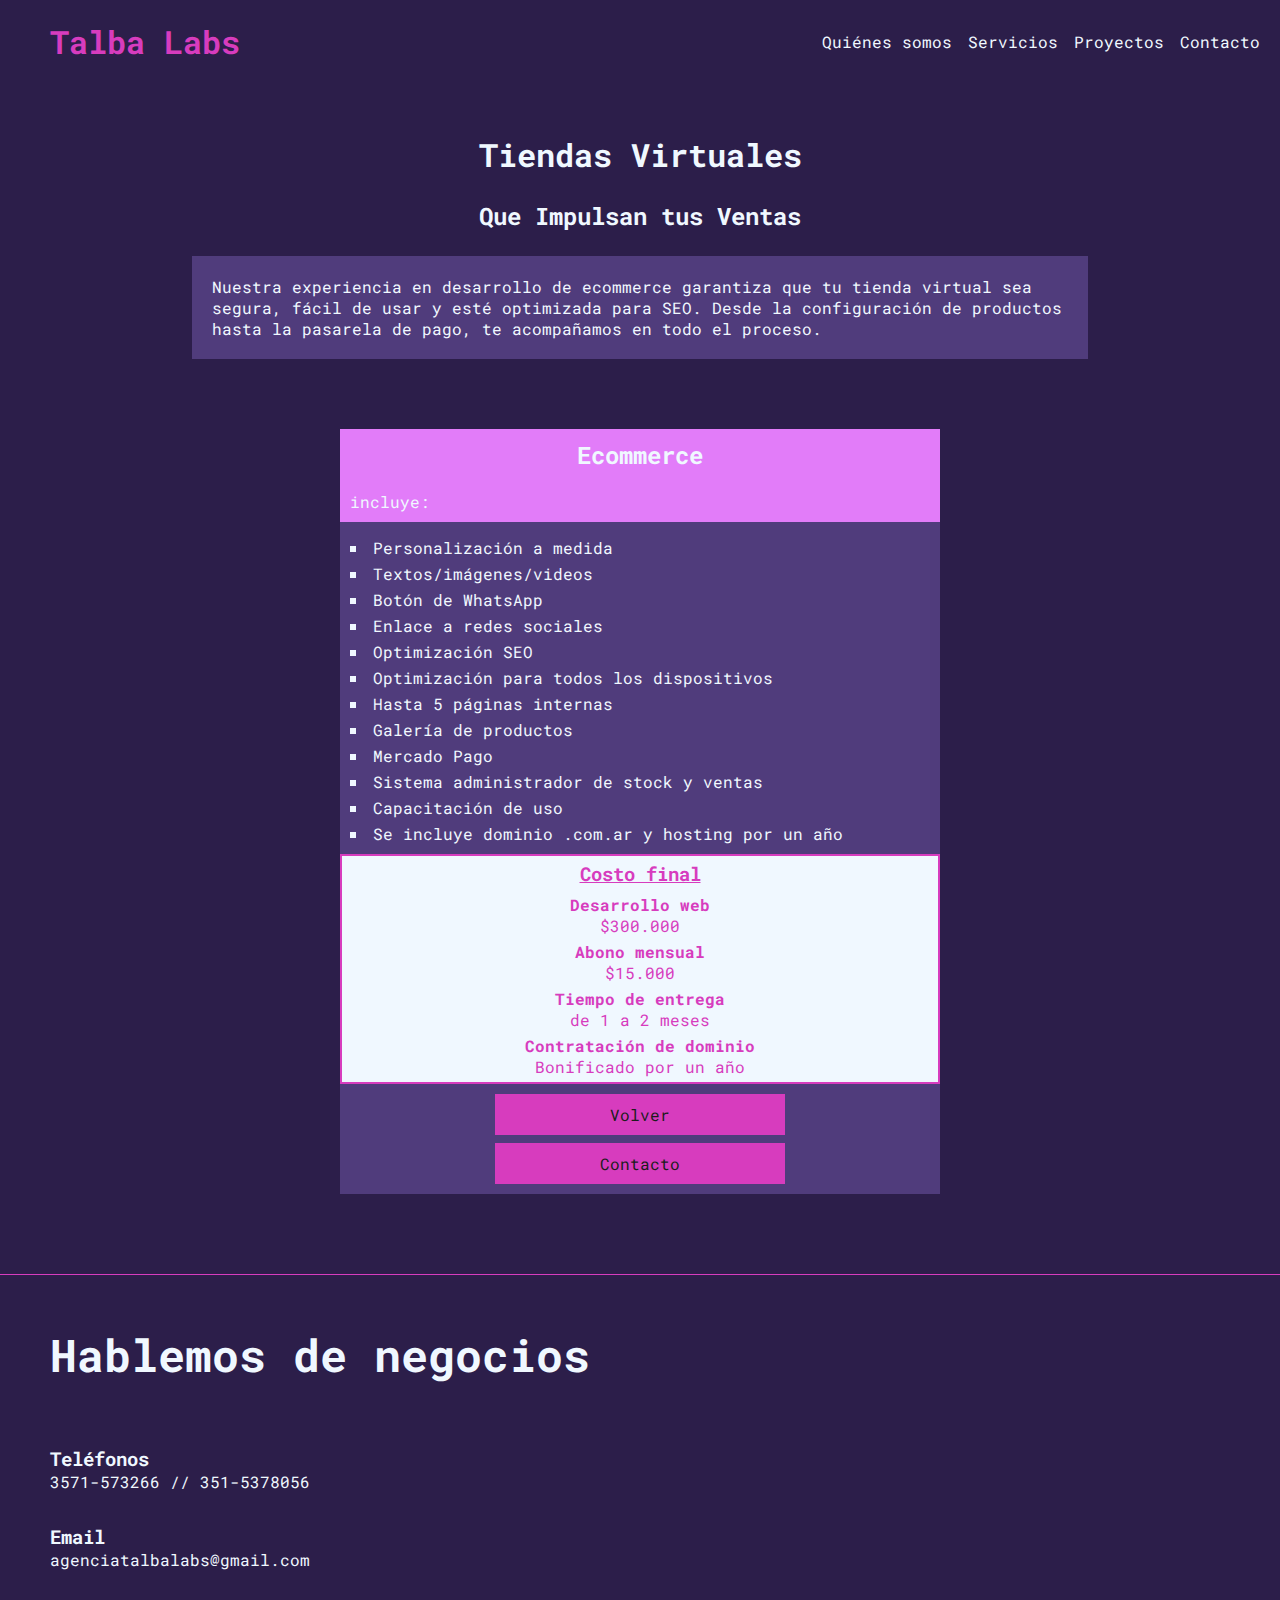
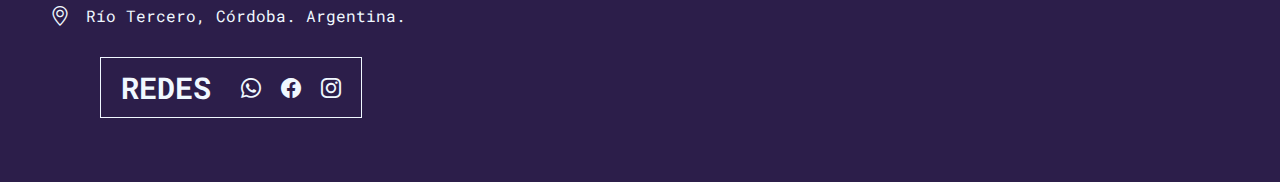
<file: ecommerce.html>
<!DOCTYPE html>
<html lang="es">
  <head>
    <!-- Google tag (gtag.js) -->
    <script
      async
      src="https://www.googletagmanager.com/gtag/js?id=G-7NYJZCKQ61"
    ></script>
    <script>
      window.dataLayer = window.dataLayer || [];
      function gtag() {
        dataLayer.push(arguments);
      }
      gtag("js", new Date());

      gtag("config", "G-7NYJZCKQ61");
    </script>
    <meta charset="UTF-8" />
    <meta name="viewport" content="width=device-width, initial-scale=1.0" />
    <title>Ecommerce</title>
    <meta
      name="description"
      content="¿Querés vender online y llegar a más clientes? En Talba Labs creamos tiendas online atractivas, seguras y personalizadas en Río Tercero. ¡Contactanos!"
    />
    <meta
      name="keywords"
      content="ecommerce, ecommerce rio tercero, tienda online, tienda virtual, tienda online rio tercero, rio tercero, paginas web, sitio web Rio Tercero, paginas web Rio Tercero, Talba Labs, talbalabs, talba labs"
    />
    <link
      rel="stylesheet"
      href="https://cdn.jsdelivr.net/npm/bootstrap-icons@1.10.3/font/bootstrap-icons.css"
    />
    <link rel="stylesheet" href="./css/main.css" />
  </head>
  <body style="font-family: 'Roboto Mono', monospace">
    <!-- HEADER -->
    <header>
      <h2 class="logo" id="logo"><a href="https://talbalabs.com.ar">Talba Labs</a></h2>
      <button id="abrir" class="abrir-menu" aria-label="Abrir menú">
        <i class="bi bi-list"></i>
      </button>
      <nav class="nav" id="nav">
        <button class="cerrar-menu" id="cerrar" aria-label="Cerrar menú">
          <i class="bi bi-x"></i>
        </button>
        <ul class="nav-list">
          <li>
            <a href="#quienes-somos" aria-label="Quienes somos"
              >Quiénes somos</a
            >
          </li>
          <li>
            <a href="https://talbalabs.com.ar#servicios" aria-label="Servicios"
              >Servicios</a
            >
          </li>
          <li><a href="#proyectos" aria-label="Proyectos">Proyectos</a></li>
          <li><a href="#contacto" aria-label="Contacto">Contacto</a></li>
        </ul>
      </nav>
    </header>
    <!-- MAIN -->
    <main class="serv-container">
      <div class="plan-description">
        <h1>Tiendas Virtuales</h1>
        <h2>Que Impulsan tus Ventas</h2>
        <p>
          Nuestra experiencia en desarrollo de ecommerce garantiza que tu tienda
          virtual sea segura, fácil de usar y esté optimizada para SEO. Desde la
          configuración de productos hasta la pasarela de pago, te acompañamos
          en todo el proceso.
        </p>
      </div>
      <div class="planes">
        <div class="plan-container">
          <div class="plan-header">
            <h2>Ecommerce</h2>
            <p>incluye:</p>
          </div>
          <div class="plan-div">
            <ul>
              <li>Personalización a medida</li>
              <li>Textos/imágenes/videos</li>
              <li>Botón de WhatsApp</li>
              <li>Enlace a redes sociales</li>
              <li>Optimización SEO</li>
              <li>Optimización para todos los dispositivos</li>
              <li>Hasta 5 páginas internas</li>
              <li>Galería de productos</li>
              <li>Mercado Pago</li>
              <li>Sistema administrador de stock y ventas</li>
              <li>Capacitación de uso</li>
              <li>Se incluye dominio .com.ar y hosting por un año</li>
            </ul>
            <div class="plan-costo">
              <h4 class="plan-costo-tit">Costo final</h4>
              <div class="plan-items">
                <div>
                  <h4>Desarrollo web</h4>
                  <p>$300.000</p>
                </div>
                <div>
                  <h4>Abono mensual</h4>
                  <p>$15.000</p>
                </div>
                <div>
                  <h4>Tiempo de entrega</h4>
                  <p>de 1 a 2 meses</p>
                </div>
                <div>
                  <h4>Contratación de dominio</h4>
                  <p>Bonificado por un año</p>
                </div>
              </div>
            </div>
          </div>
          <div class="plan-footer">
            <a href="./#servicios">Volver</a>
            <a
              href="https://wa.me/5493571573266?text=¡Hola!+Estoy+interesado+en+el+plan+Ecommerce."
              target="_blank"
            >
              Contacto
            </a>
          </div>
        </div>
      </div>
    </main>
    <!--------------------------------- FOOTER ------------------------------->

    <footer>
      <div class="footer-title" id="contacto">
        <h2 class="texto-blanco">Hablemos de negocios</h2>
      </div>
      <div class="footer-body">
        <div class="footer-sec-1">
          <div class="contacto">
            <div class="texto-blanco">
              <h3>Teléfonos</h3>
              <a
                href="https://wa.me/5493571573266?text=¡Hola!+Quiero+hacer+una+consulta."
                target="_blank"
                aria-label="Enviar WhatsApp"
                >3571-573266</a
              >
              //
              <a
                href="https://wa.me/5493515378056?text=¡Hola!+Quiero+hacer+una+consulta."
                target="_blank"
                aria-label="Enviar WhatsApp al número alternativo"
                >351-5378056</a
              >
            </div>
            <div class="texto-blanco">
              <h3>Email</h3>
              <p>agenciatalbalabs@gmail.com</p>
            </div>
            <div class="local texto-blanco">
              <i class="bi bi-geo-alt"></i>
              <address>Río Tercero, Córdoba. Argentina.</address>
            </div>
          </div>
          <div class="redes texto-blanco">
            <h2>Redes</h2>
            <div class="redes-iconos">
              <a
                href="https://wa.me/5493571573266?text=¡Hola!+Quiero+hacer+una+consulta."
                target="_blank"
                aria-label="Enviar WhatsApp"
              >
                <i class="bi bi-whatsapp"></i>
              </a>
              <a
                href="https://www.facebook.com/talbalabs/"
                target="_blank"
                aria-label="Ver página de facebook"
              >
                <i class="bi bi-facebook"></i>
              </a>
              <a
                href="https://www.instagram.com/talbalabs/"
                target="_blank"
                aria-label="Ver página de instagram"
              >
                <i class="bi bi-instagram"></i>
              </a>
            </div>
          </div>
        </div>
      </div>
    </footer>
  </body>
</html>
</file>
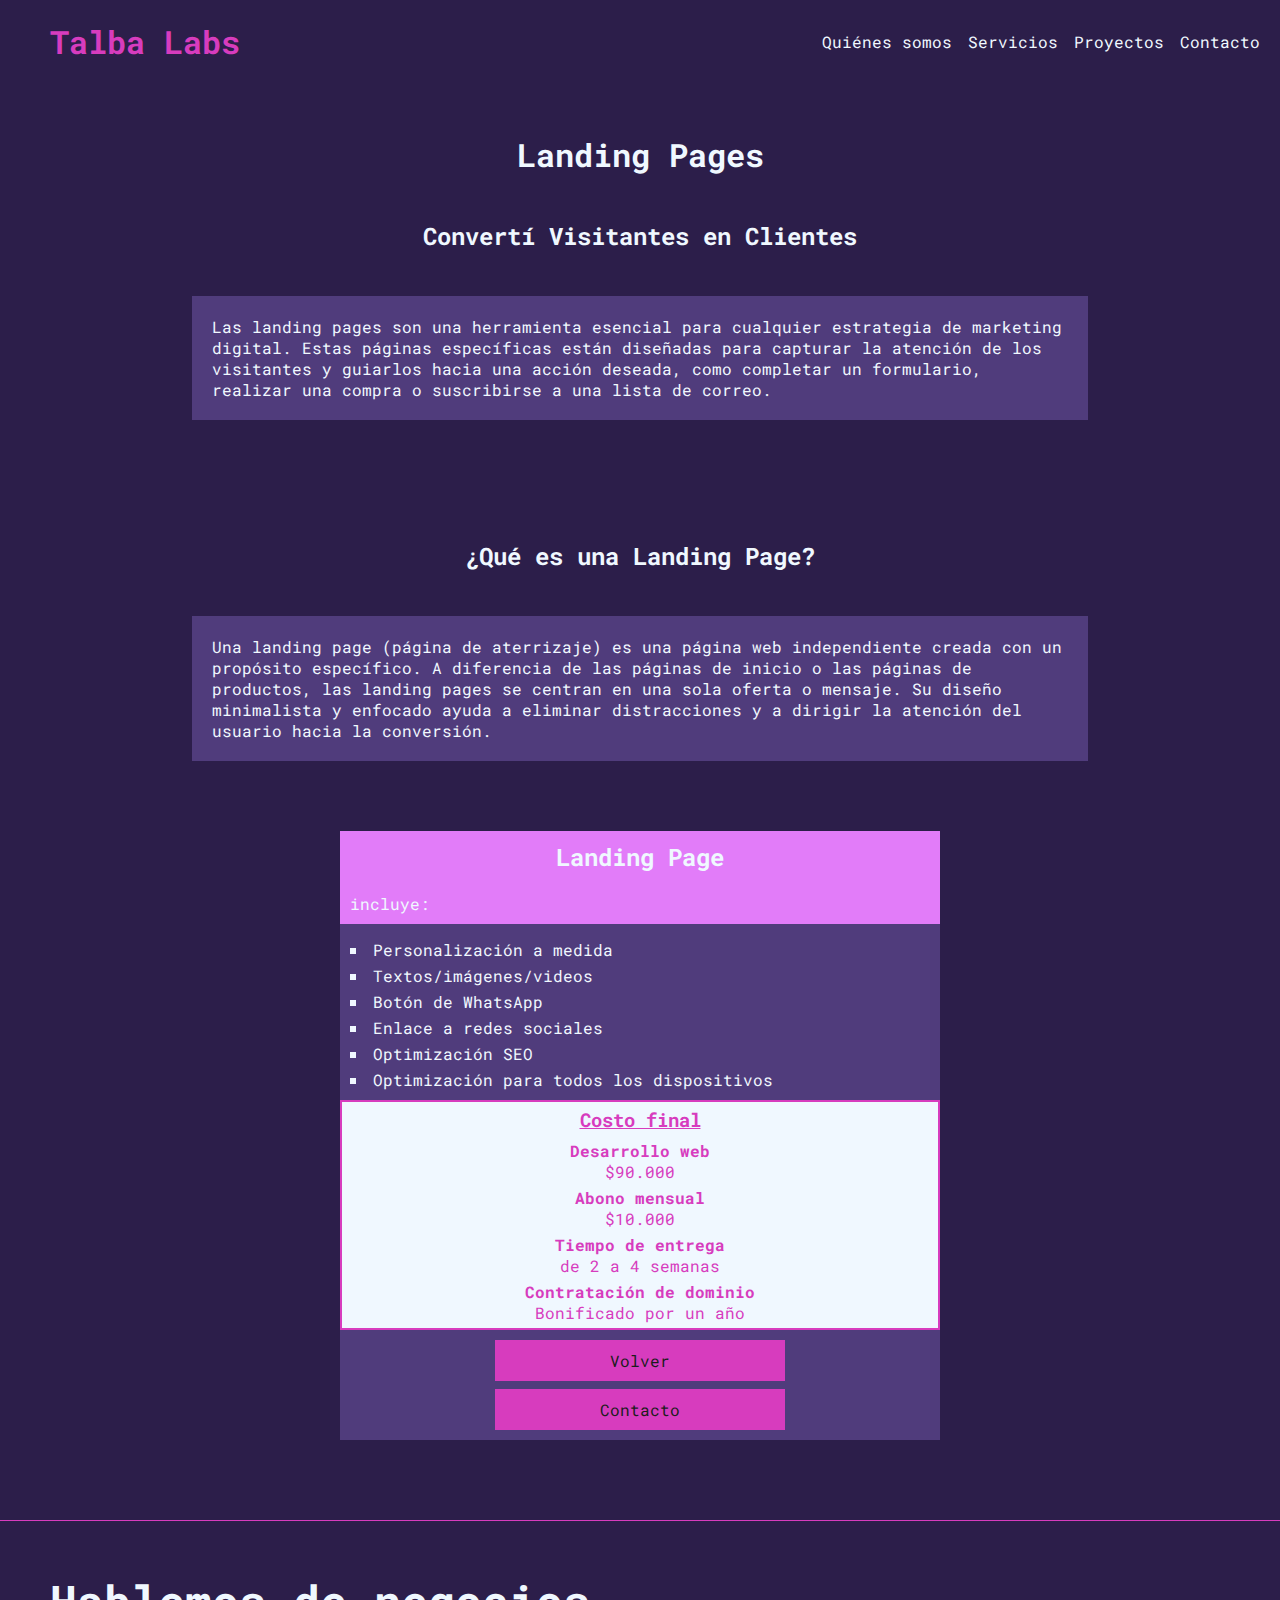
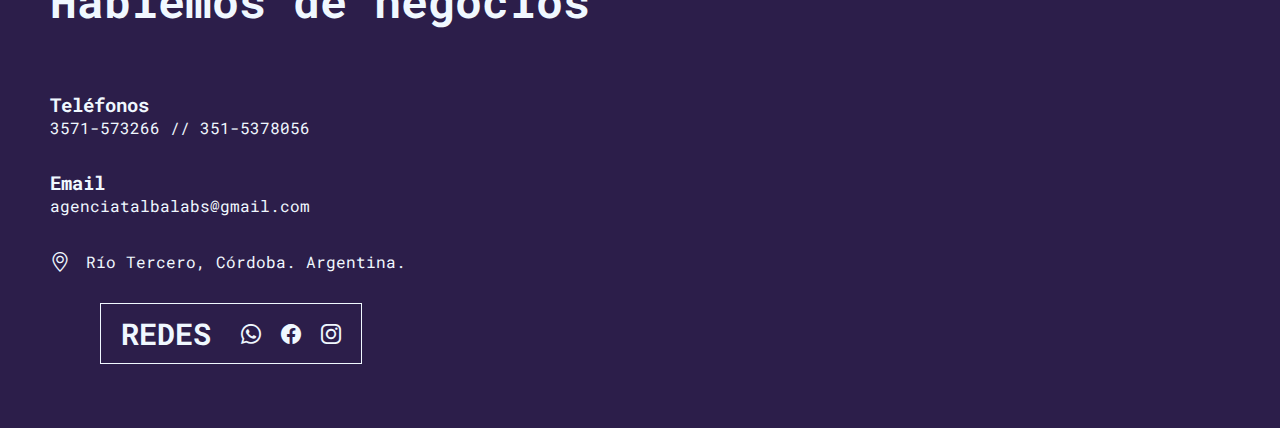
<file: landing-page.html>
<!DOCTYPE html>
<html lang="es">
  <head>
    <!-- Google tag (gtag.js) -->
    <script
      async
      src="https://www.googletagmanager.com/gtag/js?id=G-7NYJZCKQ61"
    ></script>
    <script>
      window.dataLayer = window.dataLayer || [];
      function gtag() {
        dataLayer.push(arguments);
      }
      gtag("js", new Date());

      gtag("config", "G-7NYJZCKQ61");
    </script>
    <meta charset="UTF-8" />
    <meta name="viewport" content="width=device-width, initial-scale=1.0" />
    <title>Landing Pages</title>
    <meta
      name="description"
      content="Desarrollo de landing pages en Rio Tercero. Convertí visitantes en clientes reales con páginas web diseñadas para destacar tu propuesta."
    />
    <meta
      name="keywords"
      content="landing page, pagina web, rio tercero, paginas web, desarrollo web Rio Tercero, paginas web Rio Tercero, Talba Labs, talbalabs, talba labs"
    />
    <link
      rel="stylesheet"
      href="https://cdn.jsdelivr.net/npm/bootstrap-icons@1.10.3/font/bootstrap-icons.css"
    />
    <link rel="stylesheet" href="./css/main.css" />
  </head>
  <body style="font-family: 'Roboto Mono', monospace">
    <!-- HEADER -->
    <header>
      <h2 class="logo" id="logo"><a href="https://talbalabs.com.ar">Talba Labs</a></h2>
      <button id="abrir" class="abrir-menu" aria-label="Abrir menú">
        <i class="bi bi-list"></i>
      </button>
      <nav class="nav" id="nav">
        <button class="cerrar-menu" id="cerrar" aria-label="Cerrar menú">
          <i class="bi bi-x"></i>
        </button>
        <ul class="nav-list">
          <li>
            <a href="#quienes-somos" aria-label="Quienes somos"
              >Quiénes somos</a
            >
          </li>
          <li>
            <a href="https://talbalabs.com.ar#servicios" aria-label="Servicios"
              >Servicios</a
            >
          </li>
          <li><a href="#proyectos" aria-label="Proyectos">Proyectos</a></li>
          <li><a href="#contacto" aria-label="Contacto">Contacto</a></li>
        </ul>
      </nav>
    </header>
    <!-- MAIN -->
    <main class="serv-container">
      <div class="plan-description">
        <h1>Landing Pages</h1>
        <h2 class="padd20">Convertí Visitantes en Clientes</h2>
        <p>
          Las landing pages son una herramienta esencial para cualquier
          estrategia de marketing digital. Estas páginas específicas están
          diseñadas para capturar la atención de los visitantes y guiarlos hacia
          una acción deseada, como completar un formulario, realizar una compra
          o suscribirse a una lista de correo.
        </p>
      </div>
      <div class="plan-description">
        <h2 class="padd20">¿Qué es una Landing Page?</h2>
        <p>
          Una landing page (página de aterrizaje) es una página web
          independiente creada con un propósito específico. A diferencia de las
          páginas de inicio o las páginas de productos, las landing pages se
          centran en una sola oferta o mensaje. Su diseño minimalista y enfocado
          ayuda a eliminar distracciones y a dirigir la atención del usuario
          hacia la conversión.
        </p>
      </div>
      <div class="planes">
        <div class="plan-container">
          <div class="plan-header">
            <h2>Landing Page</h2>
            <p>incluye:</p>
          </div>
          <div class="plan-div">
            <ul>
              <li>Personalización a medida</li>
              <li>Textos/imágenes/videos</li>
              <li>Botón de WhatsApp</li>
              <li>Enlace a redes sociales</li>
              <li>Optimización SEO</li>
              <li>Optimización para todos los dispositivos</li>
            </ul>
            <div class="plan-costo">
              <h4 class="plan-costo-tit">Costo final</h4>
              <div class="plan-items">
                <div>
                  <h4>Desarrollo web</h4>
                  <p>$90.000</p>
                </div>
                <div>
                  <h4>Abono mensual</h4>
                  <p>$10.000</p>
                </div>
                <div>
                  <h4>Tiempo de entrega</h4>
                  <p>de 2 a 4 semanas</p>
                </div>
                <div>
                  <h4>Contratación de dominio</h4>
                  <p>Bonificado por un año</p>
                </div>
              </div>
            </div>
          </div>
          <div class="plan-footer">
            <a href="./#servicios">Volver</a>
            <a
              href="https://wa.me/5493571573266?text=¡Hola!+Estoy+interesado+en+el+plan+Landing+Page."
              target="_blank"
            >
              Contacto
            </a>
          </div>
        </div>
      </div>
    </main>
    <!--------------------------------- FOOTER ------------------------------->

    <footer>
      <div class="footer-title" id="contacto">
        <h2 class="texto-blanco">Hablemos de negocios</h2>
      </div>
      <div class="footer-body">
        <div class="footer-sec-1">
          <div class="contacto">
            <div class="texto-blanco">
              <h3>Teléfonos</h3>
              <a
                href="https://wa.me/5493571573266?text=¡Hola!+Quiero+hacer+una+consulta."
                target="_blank"
                aria-label="Enviar WhatsApp"
                >3571-573266</a
              >
              //
              <a
                href="https://wa.me/5493515378056?text=¡Hola!+Quiero+hacer+una+consulta."
                target="_blank"
                aria-label="Enviar WhatsApp al número alternativo"
                >351-5378056</a
              >
            </div>
            <div class="texto-blanco">
              <h3>Email</h3>
              <p>agenciatalbalabs@gmail.com</p>
            </div>
            <div class="local texto-blanco">
              <i class="bi bi-geo-alt"></i>
              <address>Río Tercero, Córdoba. Argentina.</address>
            </div>
          </div>
          <div class="redes texto-blanco">
            <h2>Redes</h2>
            <div class="redes-iconos">
              <a
                href="https://wa.me/5493571573266?text=¡Hola!+Quiero+hacer+una+consulta."
                target="_blank"
                aria-label="Enviar WhatsApp"
              >
                <i class="bi bi-whatsapp"></i>
              </a>
              <a
                href="https://www.facebook.com/talbalabs/"
                target="_blank"
                aria-label="Ver página de facebook"
              >
                <i class="bi bi-facebook"></i>
              </a>
              <a
                href="https://www.instagram.com/talbalabs/"
                target="_blank"
                aria-label="Ver página de instagram"
              >
                <i class="bi bi-instagram"></i>
              </a>
            </div>
          </div>
        </div>
      </div>
    </footer>
    <script src="./js/main.js" type="module"></script>
  </body>
</html>
</file>
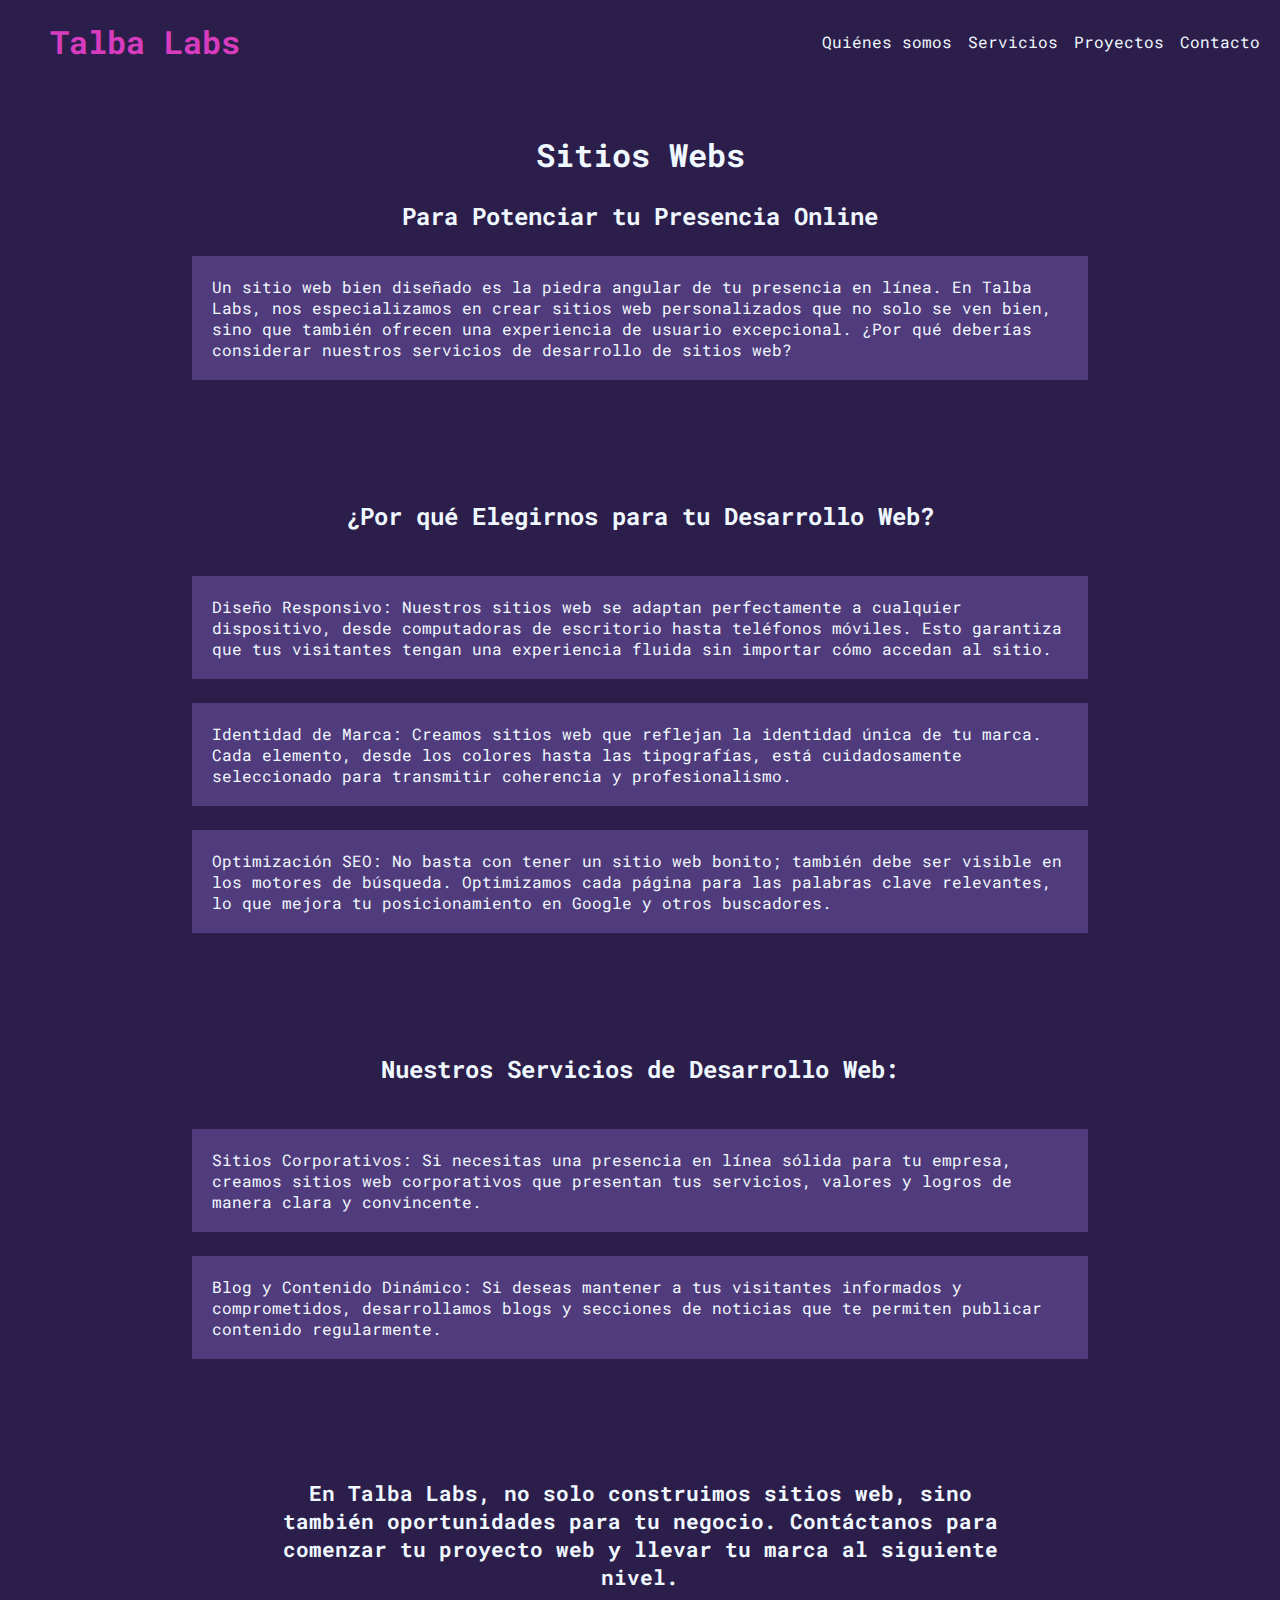
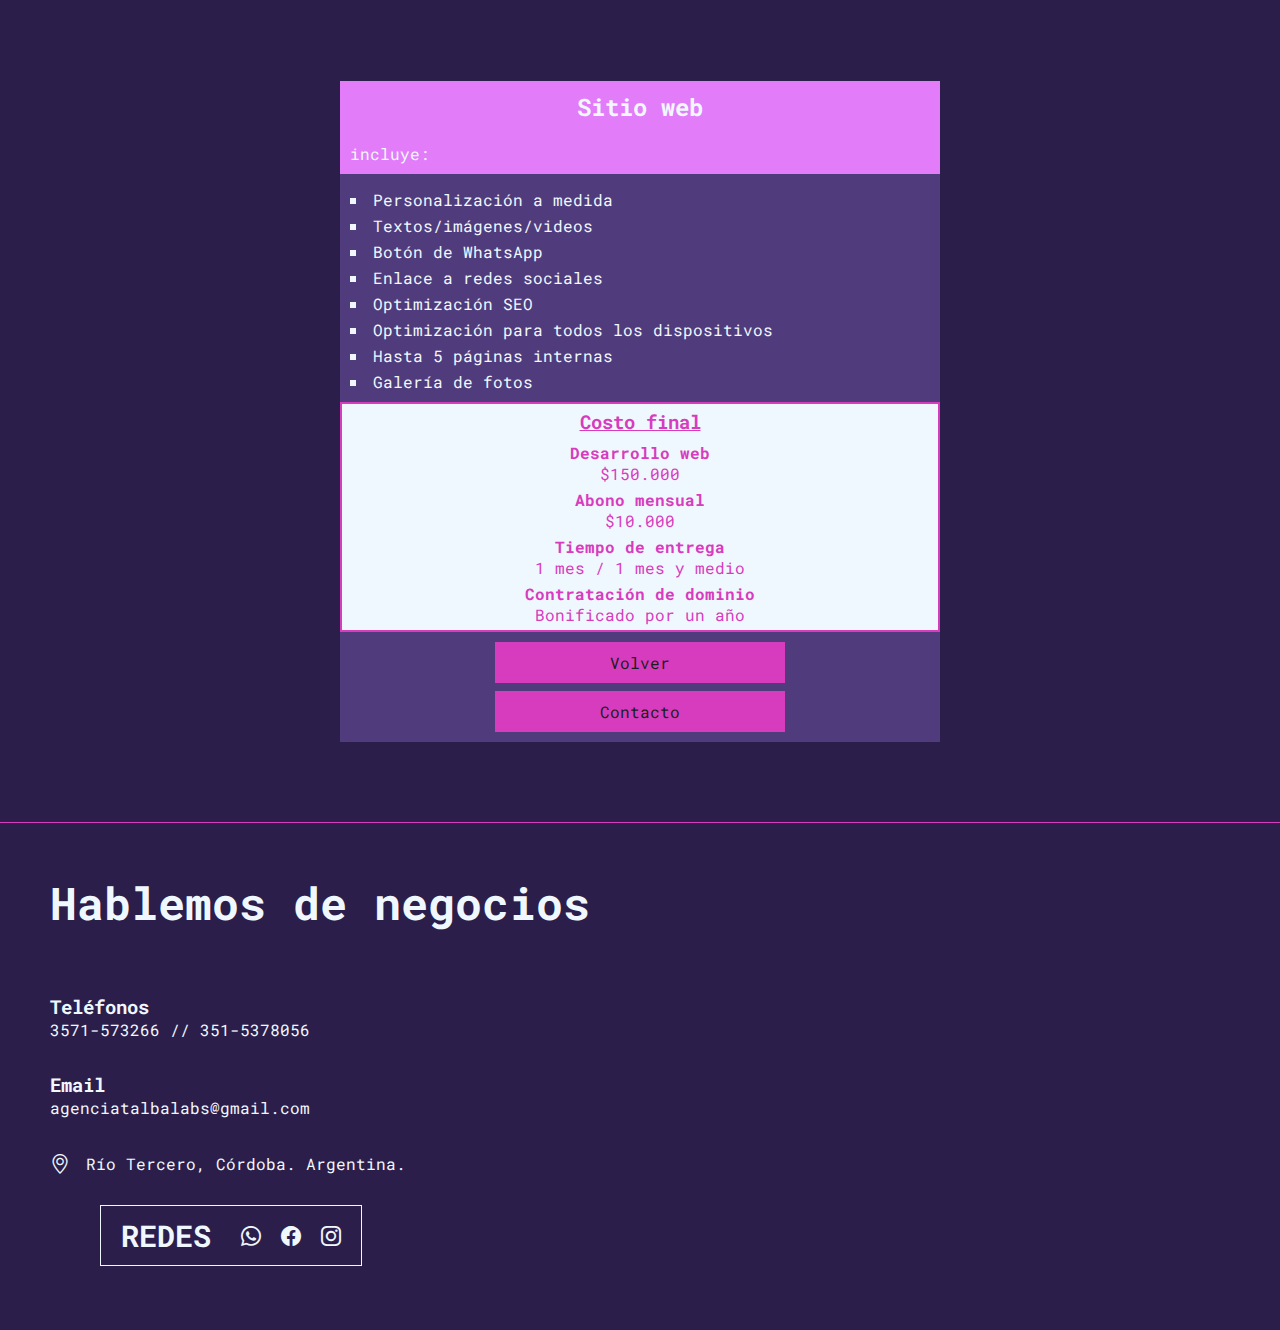
<file: sitioweb.html>
<!DOCTYPE html>
<html lang="es">
  <head>
    <!-- Google tag (gtag.js) -->
    <script
      async
      src="https://www.googletagmanager.com/gtag/js?id=G-7NYJZCKQ61"
    ></script>
    <script>
      window.dataLayer = window.dataLayer || [];
      function gtag() {
        dataLayer.push(arguments);
      }
      gtag("js", new Date());

      gtag("config", "G-7NYJZCKQ61");
    </script>
    <meta charset="UTF-8" />
    <meta name="viewport" content="width=device-width, initial-scale=1.0" />
    <title>Sitio Web</title>
    <meta
      name="description"
      content="En Talba Labs te ofrecemos el mejor servicio de desarrollo de sitios web en Rio Tercero y alrededores. Creamos páginas web personalizadas y a medida!"
    />
    <meta
      name="keywords"
      content="sitio web, sitios web, website, pagina web, rio tercero, paginas web, sitio web Rio Tercero, paginas web Rio Tercero, Talba Labs, talbalabs, talba labs"
    />
    <link
      rel="stylesheet"
      href="https://cdn.jsdelivr.net/npm/bootstrap-icons@1.10.3/font/bootstrap-icons.css"
    />
    <link rel="stylesheet" href="./css/main.css" />
  </head>
  <body style="font-family: 'Roboto Mono', monospace">
    <!-- HEADER -->
    <header>
      <h2 class="logo" id="logo"><a href="https://talbalabs.com.ar">Talba Labs</a></h2>
      <button id="abrir" class="abrir-menu" aria-label="Abrir menú">
        <i class="bi bi-list"></i>
      </button>
      <nav class="nav" id="nav">
        <button class="cerrar-menu" id="cerrar" aria-label="Cerrar menú">
          <i class="bi bi-x"></i>
        </button>
        <ul class="nav-list">
          <li>
            <a href="#quienes-somos" aria-label="Quienes somos"
              >Quiénes somos</a
            >
          </li>
          <li>
            <a href="https://talbalabs.com.ar#servicios" aria-label="Servicios"
              >Servicios</a
            >
          </li>
          <li><a href="#proyectos" aria-label="Proyectos">Proyectos</a></li>
          <li><a href="#contacto" aria-label="Contacto">Contacto</a></li>
        </ul>
      </nav>
    </header>
    <!-- MAIN -->
    <main class="serv-container">
      <div class="plan-description">
        <h1>Sitios Webs</h1>
        <h2>Para Potenciar tu Presencia Online</h2>
        <p>
          Un sitio web bien diseñado es la piedra angular de tu presencia en
          línea. En Talba Labs, nos especializamos en crear sitios web
          personalizados que no solo se ven bien, sino que también ofrecen una
          experiencia de usuario excepcional. ¿Por qué deberías considerar
          nuestros servicios de desarrollo de sitios web?
        </p>
      </div>
      <div class="plan-description">
        <h2 class="padd20">¿Por qué Elegirnos para tu Desarrollo Web?</h2>
        <p>
          Diseño Responsivo: Nuestros sitios web se adaptan perfectamente a
          cualquier dispositivo, desde computadoras de escritorio hasta
          teléfonos móviles. Esto garantiza que tus visitantes tengan una
          experiencia fluida sin importar cómo accedan al sitio.
        </p>
        <p>
          Identidad de Marca: Creamos sitios web que reflejan la identidad única
          de tu marca. Cada elemento, desde los colores hasta las tipografías,
          está cuidadosamente seleccionado para transmitir coherencia y
          profesionalismo.
        </p>
        <p>
          Optimización SEO: No basta con tener un sitio web bonito; también debe
          ser visible en los motores de búsqueda. Optimizamos cada página para
          las palabras clave relevantes, lo que mejora tu posicionamiento en
          Google y otros buscadores.
        </p>
      </div>
      <div class="plan-description">
        <h2 class="padd20">Nuestros Servicios de Desarrollo Web:</h2>
        <p>
          Sitios Corporativos: Si necesitas una presencia en línea sólida para
          tu empresa, creamos sitios web corporativos que presentan tus
          servicios, valores y logros de manera clara y convincente.
        </p>
        <p>
          Blog y Contenido Dinámico: Si deseas mantener a tus visitantes
          informados y comprometidos, desarrollamos blogs y secciones de
          noticias que te permiten publicar contenido regularmente.
        </p>
      </div>
      <div class="plan-description">
        <h3 class="padd20">
          En Talba Labs, no solo construimos sitios web, sino también
          oportunidades para tu negocio. Contáctanos para comenzar tu proyecto
          web y llevar tu marca al siguiente nivel.
        </h3>
      </div>
      <div class="planes">
        <div class="plan-container">
          <div class="plan-header">
            <h2>Sitio web</h2>
            <p>incluye:</p>
          </div>
          <div class="plan-div">
            <ul>
              <li>Personalización a medida</li>
              <li>Textos/imágenes/videos</li>
              <li>Botón de WhatsApp</li>
              <li>Enlace a redes sociales</li>
              <li>Optimización SEO</li>
              <li>Optimización para todos los dispositivos</li>
              <li>Hasta 5 páginas internas</li>
              <li>Galería de fotos</li>
            </ul>
            <div class="plan-costo">
              <h4 class="plan-costo-tit">Costo final</h4>
              <div class="plan-items">
                <div>
                  <h4>Desarrollo web</h4>
                  <p>$150.000</p>
                </div>
                <div>
                  <h4>Abono mensual</h4>
                  <p>$10.000</p>
                </div>
                <div>
                  <h4>Tiempo de entrega</h4>
                  <p>1 mes / 1 mes y medio</p>
                </div>
                <div>
                  <h4>Contratación de dominio</h4>
                  <p>Bonificado por un año</p>
                </div>
              </div>
            </div>
          </div>
          <div class="plan-footer">
            <a href="./#servicios">Volver</a>
            <a
              href="https://wa.me/5493571573266?text=¡Hola!+Estoy+interesado+en+el+plan+Sitio+Web."
              target="_blank"
            >
              Contacto
            </a>
          </div>
        </div>
      </div>
    </main>
    <!--------------------------------- FOOTER ------------------------------->

    <footer>
      <div class="footer-title" id="contacto">
        <h2 class="texto-blanco">Hablemos de negocios</h2>
      </div>
      <div class="footer-body">
        <div class="footer-sec-1">
          <div class="contacto">
            <div class="texto-blanco">
              <h3>Teléfonos</h3>
              <a
                href="https://wa.me/5493571573266?text=¡Hola!+Quiero+hacer+una+consulta."
                target="_blank"
                aria-label="Enviar WhatsApp"
                >3571-573266</a
              >
              //
              <a
                href="https://wa.me/5493515378056?text=¡Hola!+Quiero+hacer+una+consulta."
                target="_blank"
                aria-label="Enviar WhatsApp al número alternativo"
                >351-5378056</a
              >
            </div>
            <div class="texto-blanco">
              <h3>Email</h3>
              <p>agenciatalbalabs@gmail.com</p>
            </div>
            <div class="local texto-blanco">
              <i class="bi bi-geo-alt"></i>
              <address>Río Tercero, Córdoba. Argentina.</address>
            </div>
          </div>
          <div class="redes texto-blanco">
            <h2>Redes</h2>
            <div class="redes-iconos">
              <a
                href="https://wa.me/5493571573266?text=¡Hola!+Quiero+hacer+una+consulta."
                target="_blank"
                aria-label="Enviar WhatsApp"
              >
                <i class="bi bi-whatsapp"></i>
              </a>
              <a
                href="https://www.facebook.com/talbalabs/"
                target="_blank"
                aria-label="Ver página de facebook"
              >
                <i class="bi bi-facebook"></i>
              </a>
              <a
                href="https://www.instagram.com/talbalabs/"
                target="_blank"
                aria-label="Ver página de instagram"
              >
                <i class="bi bi-instagram"></i>
              </a>
            </div>
          </div>
        </div>
      </div>
    </footer>
    <script src="./js/main.js"></script>
  </body>
</html>
</file>
<file: css/main.css>
@import url("https://fonts.googleapis.com/css2?family=Roboto+Mono:wght@400;600&display=swap");

:root {
  --clr-violeta: #2c1e4a;
  --clr-violetaClaro: #e27cf9;
  --clr-violetaOscuro: #503c7c;
  --clr-rosita: #d73cbe;
  --clr-negro: #1c1c1c;
  --font-roboto: "Roboto Mono", monospace;
  --padleft: 20px;
}
* {
  margin: 0;
  padding: 0;
  box-sizing: border-box;
  font-family: var(--font-roboto);
  background-color: var(--clr-violeta);
}
.padd20 {
  padding: 20px;
}
body {
  overflow-x: hidden;
}
svg {
  background: transparent;
}
.titulo-rosa {
  color: var(--clr-rosita);
  text-transform: uppercase;
  font-size: 2rem;
  padding: var(--padleft);
}
.titulo-rosa h2 {
  background: transparent;
}
.texto-blanco {
  color: aliceblue;
  background: transparent;
}
address {
  font-style: normal;
}
em {
  font-style: normal;
  background: transparent;
}
.texto-blanco h2,
.texto-blanco p {
  background: transparent;
}
header {
  max-width: 100%;
  display: flex;
  align-items: center;
  justify-content: space-between;
  padding: var(--padleft);
  background-color: var(--clr-violeta);
}
a {
  color: inherit;
  text-decoration: none;
}
a:hover {
  transform: scale(1.1);
  cursor: pointer;
}
.logo {
  color: var(--clr-rosita);
  font-size: 2em;
  cursor: pointer;
}
/* .slide-in-left {
  animation: slide-in-left 1s cubic-bezier(0.39, 0.575, 0.565, 1) both;
}
@keyframes slide-in-left {
  0% {
    transform: translateX(-1000px);
    opacity: 0;
  }
  100% {
    transform: translateX(0);
    opacity: 1;
  }
} */
.nav-list {
  list-style-type: none;
  display: flex;
  gap: 1rem;
}

.nav-list li a {
  text-decoration: none;
  color: aliceblue;
}

.abrir-menu,
.cerrar-menu {
  display: none;
}

main {
  max-width: 100%;
}
/************* HERO ***************/
.hero {
  display: flex;
  flex-direction: column;
  align-items: center;
  max-width: 100%;
}
.card-presentacion {
  color: aliceblue;
  padding-left: var(--padleft);
  display: flex;
  flex-direction: column;
  padding-block: 50px;
}
.card-presentacion h2 {
  text-transform: uppercase;
  font-size: 3em;
  text-wrap: balance;
}
.card-presentacion p {
  font-size: 1.5em;
}
/* .scale-in-hor-left {
  animation: scale-in-hor-left 0.8s cubic-bezier(0.25, 0.46, 0.45, 0.94) 0.4s
    both;
}
@keyframes scale-in-hor-left {
  0% {
    transform: scaleX(0);
    transform-origin: 0 0;
    opacity: 1;
  }
  100% {
    transform: scaleX(1);
    transform-origin: 0 0;
    opacity: 1;
  }
} */
.blob {
  width: 100%;
  display: flex;
  align-items: center;
  justify-content: center;
}
.blob1 {
  width: 100%;
  height: auto;
  display: grid;
  place-items: center;
  background: transparent;
}

/****************** que hacemos? *****************/
.card-hacemos {
  color: aliceblue;
  width: 100%;
}
.card-hacemos h2 {
  color: var(--clr-rosita);
  text-transform: uppercase;
  font-size: 2rem;
  padding: var(--padleft);
  margin-top: 100px;
}
.hacemos-container {
  width: 100%;
  display: flex;
  flex-direction: column;
  align-items: center;
}
.hacemos-container p {
  padding-left: var(--padleft);
}
.info-p {
  font-size: 1.5em;
  width: 100%;
}
.show {
  display: none;
}
/*********** seccion porque pagina web *************************/

.fondo-rosa p {
  background-color: #490049;
  background-image: url("data:image/svg+xml,%3Csvg xmlns='http://www.w3.org/2000/svg' width='502' height='502' viewBox='0 0 800 800'%3E%3Cg fill='none' stroke='%23733F7F' stroke-width='1'%3E%3Cpath d='M769 229L1037 260.9M927 880L731 737 520 660 309 538 40 599 295 764 126.5 879.5 40 599-197 493 102 382-31 229 126.5 79.5-69-63'/%3E%3Cpath d='M-31 229L237 261 390 382 603 493 308.5 537.5 101.5 381.5M370 905L295 764'/%3E%3Cpath d='M520 660L578 842 731 737 840 599 603 493 520 660 295 764 309 538 390 382 539 269 769 229 577.5 41.5 370 105 295 -36 126.5 79.5 237 261 102 382 40 599 -69 737 127 880'/%3E%3Cpath d='M520-140L578.5 42.5 731-63M603 493L539 269 237 261 370 105M902 382L539 269M390 382L102 382'/%3E%3Cpath d='M-222 42L126.5 79.5 370 105 539 269 577.5 41.5 927 80 769 229 902 382 603 493 731 737M295-36L577.5 41.5M578 842L295 764M40-201L127 80M102 382L-261 269'/%3E%3C/g%3E%3Cg fill='%23A65BB7'%3E%3Ccircle cx='769' cy='229' r='5'/%3E%3Ccircle cx='539' cy='269' r='5'/%3E%3Ccircle cx='603' cy='493' r='5'/%3E%3Ccircle cx='731' cy='737' r='5'/%3E%3Ccircle cx='520' cy='660' r='5'/%3E%3Ccircle cx='309' cy='538' r='5'/%3E%3Ccircle cx='295' cy='764' r='5'/%3E%3Ccircle cx='40' cy='599' r='5'/%3E%3Ccircle cx='102' cy='382' r='5'/%3E%3Ccircle cx='127' cy='80' r='5'/%3E%3Ccircle cx='370' cy='105' r='5'/%3E%3Ccircle cx='578' cy='42' r='5'/%3E%3Ccircle cx='237' cy='261' r='5'/%3E%3Ccircle cx='390' cy='382' r='5'/%3E%3C/g%3E%3C/svg%3E");
}

.seccion-porque {
  padding-block: 3em;
}
.info-texto {
  padding: var(--padleft);
}

/******************* servicios web*******************************/

.serv-section {
  color: aliceblue;
  padding-left: var(--padleft);
  max-width: 95%;
  padding-block: 1em;
  display: flex;
  flex-direction: column;
  gap: 2rem;
}

.serv-info h2 {
  text-transform: uppercase;
  font-size: 3em;
}
.serv-info p {
  font-size: larger;
}
.cards-planes {
  display: flex;
  flex-direction: column;
  gap: 1rem;
}
.card-plan {
  background-color: aliceblue;
  display: flex;
  flex-direction: column;
  align-items: center;
  justify-content: center;
  gap: 2.5rem;
  color: var(--clr-rosita);
  padding: var(--padleft);
}
.card-plan h2 {
  background-color: aliceblue;
}
.card-plan p {
  background-color: aliceblue;
}
.card-plan button {
  color: aliceblue;
  padding: 0.5rem;
  border-radius: 5px;
}
.card-plan button:hover {
  transform: scale(1.1);
  background-color: #503c7c;
}
.contact-button-container {
  width: 100%;
  display: flex;
  justify-content: center;
}
.contact-button {
  background-color: var(--clr-rosita);
  padding: 10px;
}

/******************************** planes  ***************/
.serv-container {
  width: 100%;
  display: flex;
  flex-direction: column;
  align-items: center;
  justify-content: center;
  color: aliceblue;
  padding-bottom: 50px;
}
.plan-description {
  display: flex;
  flex-direction: column;
  align-items: center;
  justify-content: center;
  gap: 1.5em;
  padding-block: 50px;
}
.plan-description p {
  background-color: #503c7c;
  padding: 20px;
}
.planes {
  color: aliceblue;
  padding: 20px;
}
.plan-container {
  display: flex;
  flex-direction: column;
}
.plan-header {
  background-color: #e27cf9;
}
.plan-header p {
  background-color: transparent;
  padding: 10px;
}
.plan-header h2 {
  text-align: center;
  padding: 10px;
  background-color: transparent;
}
.plan-costo {
  border: 2px solid var(--clr-rosita);
  padding: 5px;
  display: flex;
  flex-direction: column;
  gap: 8px;
  background-color: aliceblue;
  color: var(--clr-rosita);
}
.plan-items {
  display: flex;
  flex-direction: column;
  gap: 5px;
  background-color: aliceblue;
}
.plan-costo-tit {
  text-decoration: underline;
  font-size: 1.2em;
}
.plan-costo h4,
.plan-items h4,
.plan-items p {
  background-color: aliceblue;
  color: var(--clr-rosita);
  text-align: center;
}
.plan-div ul {
  list-style-type: square;
  list-style-position: inside;
  padding-block: 10px;
  background-color: #503c7c;
}
.plan-div ul li {
  background-color: #503c7c;
  padding-left: 10px;
  padding-top: 5px;
}
.plan-footer {
  display: flex;
  flex-direction: column;
  align-items: center;
  gap: 0.5em;
  padding: 10px;
  background-color: #503c7c;
}

.plan-footer a {
  background-color: var(--clr-rosita);
  width: 50%;
  text-align: center;
  color: #1c1c1c;
  font-size: 1em;
  padding: 10px;
}

/******************************** preguntas frecuentes ***************/

.faq {
  color: aliceblue;
  padding: var(--padleft);
  background-color: #503c7c;
  margin-top: -5px;
}
.faq-header {
  background-color: #503c7c;
  padding-bottom: 10px;
}
summary {
  background-color: #503c7c;
  cursor: pointer;
}
details {
  padding-top: 10px;
  background-color: #503c7c;
}
details p {
  background-color: #e27cf9;
  padding: 10px;
  color: #2c1e4a;
}
.summary-interno {
  background-color: #e27cf9;
  padding: 10px;
  margin-top: -15px;
}

/********************************quienes somos ***************/
.quienes-somos {
  width: 100%;
  background-color: #503c7c;
  background-image: url("data:image/svg+xml,%3Csvg xmlns='http://www.w3.org/2000/svg' width='100%25'%3E%3Cdefs%3E%3ClinearGradient id='a' gradientUnits='userSpaceOnUse' x1='0' x2='0' y1='0' y2='100%25' gradientTransform='rotate(272,680,309)'%3E%3Cstop offset='0' stop-color='%23503C7C'/%3E%3Cstop offset='1' stop-color='%232C1E4A'/%3E%3C/linearGradient%3E%3Cpattern patternUnits='userSpaceOnUse' id='b' width='430' height='358.3' x='0' y='0' viewBox='0 0 1080 900'%3E%3Cg fill-opacity='0.1'%3E%3Cpolygon fill='%23444' points='90 150 0 300 180 300'/%3E%3Cpolygon points='90 150 180 0 0 0'/%3E%3Cpolygon fill='%23AAA' points='270 150 360 0 180 0'/%3E%3Cpolygon fill='%23DDD' points='450 150 360 300 540 300'/%3E%3Cpolygon fill='%23999' points='450 150 540 0 360 0'/%3E%3Cpolygon points='630 150 540 300 720 300'/%3E%3Cpolygon fill='%23DDD' points='630 150 720 0 540 0'/%3E%3Cpolygon fill='%23444' points='810 150 720 300 900 300'/%3E%3Cpolygon fill='%23FFF' points='810 150 900 0 720 0'/%3E%3Cpolygon fill='%23DDD' points='990 150 900 300 1080 300'/%3E%3Cpolygon fill='%23444' points='990 150 1080 0 900 0'/%3E%3Cpolygon fill='%23DDD' points='90 450 0 600 180 600'/%3E%3Cpolygon points='90 450 180 300 0 300'/%3E%3Cpolygon fill='%23666' points='270 450 180 600 360 600'/%3E%3Cpolygon fill='%23AAA' points='270 450 360 300 180 300'/%3E%3Cpolygon fill='%23DDD' points='450 450 360 600 540 600'/%3E%3Cpolygon fill='%23999' points='450 450 540 300 360 300'/%3E%3Cpolygon fill='%23999' points='630 450 540 600 720 600'/%3E%3Cpolygon fill='%23FFF' points='630 450 720 300 540 300'/%3E%3Cpolygon points='810 450 720 600 900 600'/%3E%3Cpolygon fill='%23DDD' points='810 450 900 300 720 300'/%3E%3Cpolygon fill='%23AAA' points='990 450 900 600 1080 600'/%3E%3Cpolygon fill='%23444' points='990 450 1080 300 900 300'/%3E%3Cpolygon fill='%23222' points='90 750 0 900 180 900'/%3E%3Cpolygon points='270 750 180 900 360 900'/%3E%3Cpolygon fill='%23DDD' points='270 750 360 600 180 600'/%3E%3Cpolygon points='450 750 540 600 360 600'/%3E%3Cpolygon points='630 750 540 900 720 900'/%3E%3Cpolygon fill='%23444' points='630 750 720 600 540 600'/%3E%3Cpolygon fill='%23AAA' points='810 750 720 900 900 900'/%3E%3Cpolygon fill='%23666' points='810 750 900 600 720 600'/%3E%3Cpolygon fill='%23999' points='990 750 900 900 1080 900'/%3E%3Cpolygon fill='%23999' points='180 0 90 150 270 150'/%3E%3Cpolygon fill='%23444' points='360 0 270 150 450 150'/%3E%3Cpolygon fill='%23FFF' points='540 0 450 150 630 150'/%3E%3Cpolygon points='900 0 810 150 990 150'/%3E%3Cpolygon fill='%23222' points='0 300 -90 450 90 450'/%3E%3Cpolygon fill='%23FFF' points='0 300 90 150 -90 150'/%3E%3Cpolygon fill='%23FFF' points='180 300 90 450 270 450'/%3E%3Cpolygon fill='%23666' points='180 300 270 150 90 150'/%3E%3Cpolygon fill='%23222' points='360 300 270 450 450 450'/%3E%3Cpolygon fill='%23FFF' points='360 300 450 150 270 150'/%3E%3Cpolygon fill='%23444' points='540 300 450 450 630 450'/%3E%3Cpolygon fill='%23222' points='540 300 630 150 450 150'/%3E%3Cpolygon fill='%23AAA' points='720 300 630 450 810 450'/%3E%3Cpolygon fill='%23666' points='720 300 810 150 630 150'/%3E%3Cpolygon fill='%23FFF' points='900 300 810 450 990 450'/%3E%3Cpolygon fill='%23999' points='900 300 990 150 810 150'/%3E%3Cpolygon points='0 600 -90 750 90 750'/%3E%3Cpolygon fill='%23666' points='0 600 90 450 -90 450'/%3E%3Cpolygon fill='%23AAA' points='180 600 90 750 270 750'/%3E%3Cpolygon fill='%23444' points='180 600 270 450 90 450'/%3E%3Cpolygon fill='%23444' points='360 600 270 750 450 750'/%3E%3Cpolygon fill='%23999' points='360 600 450 450 270 450'/%3E%3Cpolygon fill='%23666' points='540 600 630 450 450 450'/%3E%3Cpolygon fill='%23222' points='720 600 630 750 810 750'/%3E%3Cpolygon fill='%23FFF' points='900 600 810 750 990 750'/%3E%3Cpolygon fill='%23222' points='900 600 990 450 810 450'/%3E%3Cpolygon fill='%23DDD' points='0 900 90 750 -90 750'/%3E%3Cpolygon fill='%23444' points='180 900 270 750 90 750'/%3E%3Cpolygon fill='%23FFF' points='360 900 450 750 270 750'/%3E%3Cpolygon fill='%23AAA' points='540 900 630 750 450 750'/%3E%3Cpolygon fill='%23FFF' points='720 900 810 750 630 750'/%3E%3Cpolygon fill='%23222' points='900 900 990 750 810 750'/%3E%3Cpolygon fill='%23222' points='1080 300 990 450 1170 450'/%3E%3Cpolygon fill='%23FFF' points='1080 300 1170 150 990 150'/%3E%3Cpolygon points='1080 600 990 750 1170 750'/%3E%3Cpolygon fill='%23666' points='1080 600 1170 450 990 450'/%3E%3Cpolygon fill='%23DDD' points='1080 900 1170 750 990 750'/%3E%3C/g%3E%3C/pattern%3E%3C/defs%3E%3Crect x='0' y='0' fill='url(%23a)' width='100%25' height='100%25'/%3E%3Crect x='0' y='0' fill='url(%23b)' width='100%25' height='100%25'/%3E%3C/svg%3E");
  background-attachment: fixed;
  background-size: cover;
  margin-top: -5px;
  padding: var(--padleft);
}
.quienes-somos-card {
  background: transparent;
}
.quienes-somos-texto {
  background: transparent;
}
.quienes-somos-texto h2,
.quienes-somos-texto p {
  padding-top: 10px;
}
.blob-img {
  width: 100%;
  display: flex;
  justify-content: center;
  background: transparent;
}
/********************************  proyectos  ***************/
.proyectos {
  color: aliceblue;
  padding: var(--padleft);
  background-image: url("../imagenes/file.webp");
}
.proyectos h2 {
  text-transform: uppercase;
  padding-block: 20px;
  background-color: transparent;
}
.proyectos-container {
  width: 100%;
  display: flex;
  flex-direction: column;
  margin-top: 2em;
  background-color: transparent;
  flex-wrap: wrap;
}
.card-proyecto {
  width: 100%;
  display: flex;
  flex-direction: column;
  align-items: center;
  gap: 2em;
  margin-top: 2em;
  background-color: rgba(44, 30, 74, 0.8);
  padding: 10px;
}
.card-proyecto p {
  background-color: rgba(44, 30, 74, 0.8);
}
.card-proyecto img {
  max-width: 345px;
  height: auto;
}
.card-proyecto a {
  color: azure;
  text-decoration: none;
}

/**************procesos ***************************/
.procesos {
  width: 100%;

  background-color: #2c1e4a;
  background-image: url("data:image/svg+xml,%3Csvg xmlns='http://www.w3.org/2000/svg' width='400' height='400' viewBox='0 0 800 800'%3E%3Cg fill='none' stroke='%238C277B' stroke-width='1'%3E%3Cpath d='M769 229L1037 260.9M927 880L731 737 520 660 309 538 40 599 295 764 126.5 879.5 40 599-197 493 102 382-31 229 126.5 79.5-69-63'/%3E%3Cpath d='M-31 229L237 261 390 382 603 493 308.5 537.5 101.5 381.5M370 905L295 764'/%3E%3Cpath d='M520 660L578 842 731 737 840 599 603 493 520 660 295 764 309 538 390 382 539 269 769 229 577.5 41.5 370 105 295 -36 126.5 79.5 237 261 102 382 40 599 -69 737 127 880'/%3E%3Cpath d='M520-140L578.5 42.5 731-63M603 493L539 269 237 261 370 105M902 382L539 269M390 382L102 382'/%3E%3Cpath d='M-222 42L126.5 79.5 370 105 539 269 577.5 41.5 927 80 769 229 902 382 603 493 731 737M295-36L577.5 41.5M578 842L295 764M40-201L127 80M102 382L-261 269'/%3E%3C/g%3E%3Cg fill='%23864993'%3E%3Ccircle cx='769' cy='229' r='5'/%3E%3Ccircle cx='539' cy='269' r='5'/%3E%3Ccircle cx='603' cy='493' r='5'/%3E%3Ccircle cx='731' cy='737' r='5'/%3E%3Ccircle cx='520' cy='660' r='5'/%3E%3Ccircle cx='309' cy='538' r='5'/%3E%3Ccircle cx='295' cy='764' r='5'/%3E%3Ccircle cx='40' cy='599' r='5'/%3E%3Ccircle cx='102' cy='382' r='5'/%3E%3Ccircle cx='127' cy='80' r='5'/%3E%3Ccircle cx='370' cy='105' r='5'/%3E%3Ccircle cx='578' cy='42' r='5'/%3E%3Ccircle cx='237' cy='261' r='5'/%3E%3Ccircle cx='390' cy='382' r='5'/%3E%3C/g%3E%3C/svg%3E");
}
.proceso-header {
  padding-block: 60px;
  background: transparent;
}
.proceso-header h2 {
  background: transparent;
}
.proceso-blob {
  width: 100%;
  display: flex;
  justify-content: center;
  padding-block: 100px;
  background: transparent;
}
.card-proceso {
  padding-block: 50px;
  height: 500px;
  background: transparent;
  display: flex;
  flex-direction: column;
  justify-content: space-between;
  border: 1px solid #d73cbe;
  margin: 10px;
  border-radius: 5px;
  padding-inline: 10px;
}
.card-proceso h2 {
  padding-bottom: 20px;
}
.proceso-svg {
  width: 100%;
  display: flex;
  justify-content: center;
  background: transparent;
}
.procesos-container {
  background: transparent;
  display: flex;
  flex-direction: column;
}
/**************** footer ********************/

footer {
  padding: var(--padleft);
  min-height: 500px;
  display: flex;
  flex-direction: column;
  gap: 3em;
  border-top: 1px solid #d73cbe;
}
.footer-title {
  font-size: 25px;
  background: transparent;
}
.footer-body {
  height: 300px;
  display: flex;
  flex-direction: column;
  justify-content: space-around;
  background: transparent;
}
.footer-sec-1 {
  height: 100%;
  display: flex;
  flex-direction: column;
  justify-content: space-around;
  background: transparent;
}

.local {
  display: flex;
  flex-direction: row;
  gap: 1em;
  align-items: center;
}
.local i {
  font-size: 20px;
}
.contacto {
  display: flex;
  flex-direction: column;
  gap: 2em;
  background: transparent;
}
.contacto h3 {
  background: transparent;
}
.redes {
  border: 1px solid aliceblue;
  display: flex;
  align-items: center;
  gap: 1.5em;
  width: fit-content;
  padding: 10px 20px;

  text-transform: uppercase;
  font-size: 20px;
}
.redes-iconos {
  display: flex;
  flex-direction: row;
  gap: 1em;
  background: transparent;
}
.redes-iconos i {
  background: transparent;
}

/******************************************************************************************/
/*****************************************************************************************/
/**************** media queries ********************/

@media screen and (max-width: 780px) {
  .abrir-menu,
  .cerrar-menu {
    display: block;
    border: 0;
    font-size: 1.25rem;
    background-color: transparent;
    cursor: pointer;
  }

  .abrir-menu {
    color: var(--clr-rosita);
  }

  .cerrar-menu {
    color: var(--clr-rosita);
  }

  .nav {
    opacity: 0;
    visibility: hidden;
    display: flex;
    flex-direction: column;
    align-items: end;
    gap: 1rem;
    position: absolute;
    top: 0;
    right: 0;
    bottom: 0;
    background-color: var(--clr-violeta);
    padding: 2rem;
    box-shadow: 0 0 0 100vmax rgba(0, 0, 0, 0.5);
  }

  .nav.visible {
    opacity: 1;
    visibility: visible;
  }

  .nav-list {
    flex-direction: column;
    align-items: end;
  }

  .nav-list li a {
    color: var(--clr-rosita);
  }
  .blob1 {
    width: 75%;
  }
}
/* Small devices (portrait tablets and large phones, 600px and up) */
@media only screen and (min-width: 600px) {
}

/* Medium devices (landscape tablets, 768px and up) */
@media only screen and (min-width: 768px) {
}

/* Large devices (laptops/desktops, 992px and up) */
@media only screen and (min-width: 992px) {
  header {
    padding-left: 50px;
  }
  /************* HERO ***************/
  .hero {
    height: 95vh;
    flex-direction: row;
  }
  .blob1 {
    width: 60%;
  }
  .card-presentacion {
    padding-left: 50px;
  }
  .card-presentacion h2 {
    font-size: 5em;
  }
  .card-presentacion p {
    font-size: 2em;
  }
  /****************** que hacemos? *****************/
  .card-hacemos {
    margin-block: 100px;
  }
  .card-hacemos h2 {
    font-size: 4rem;
    padding: 50px;
  }
  .hacemos-container {
    flex-direction: row;
    align-items: center;
    justify-content: space-around;
  }
  .blob-hacemos {
    width: 30%;
  }
  .info-texto {
    padding: var(--padleft);
  }
  .info-p {
    font-size: 2.5em;
    width: 50%;
  }

  /*********** seccion porque pagina web *************************/
  .seccion-porque {
    width: 100%;
  }
  .seccion-porque h2 {
    font-size: 3em;
    padding: 50px 0 50px 50px;
  }
  .porque-container {
    width: 100%;

    margin: auto;
  }
  .info-texto {
    font-size: 1.5em;
    width: 100%;
    text-align: center;
  }
  /******************* servicios web*******************************/

  .serv-section {
    padding-left: 50px;
    padding-block: 3em;
    gap: 4em;
  }
  .cards-planes {
    flex-direction: row;
    justify-content: space-around;
  }
  .card-plan {
    width: 30%;
  }
  .planes {
    width: 50%;
  }
  .plan-description p {
    width: 70%;
    padding: 20px;
  }
  .plan-description h3 {
    max-width: 60%;
    font-size: 1.3em;
    text-align: center;
  }

  /******************************** preguntas frecuentes ***************/

  .faq {
    padding: 50px;
  }
  .faq-header {
    padding-bottom: 30px;
    font-size: 3em;
  }
  summary {
    font-size: 1.5em;
  }
  details p {
    font-size: 1.2em;
  }

  /********************************quienes somos ***************/
  .quienes-somos {
    padding: 50px;
    display: flex;
    align-items: center;
    justify-content: space-between;
    width: 100%;
  }
  .quienes-somos-card {
    width: 70%;
  }
  .quienes-somos-texto h2 {
    padding-top: 30px;
    font-size: 2em;
  }
  .quienes-somos-texto p {
    padding-bottom: 30px;
    font-size: 1.2em;
  }
  .hide {
    display: none;
  }
  .show {
    display: block;
  }
  /********************************  proyectos  *********************************/
  .proyectos {
    padding: 50px 50px 120px 50px;
    background-size: cover;
  }
  .proyectos h2 {
    text-transform: uppercase;
    padding-block: 20px;
    background-color: transparent;
    font-size: 2.5em;
  }
  .proyectos-container {
    flex-direction: row;
    gap: 1em;
    margin-top: 4em;
    justify-content: space-around;
  }
  .card-proyecto {
    width: 30%;
    padding: 20px;
  }
  /**************procesos ***************************/

  .proceso-header {
    padding-block: 60px;
    background: transparent;
  }
  .proceso-header h2 {
    padding-left: 50px;
  }
  .proceso-blob {
    height: 200px;
  }
  .procesos {
    padding-bottom: 150px;
  }
  .procesos-container {
    flex-direction: row;
    justify-content: space-between;
    padding: 50px;
  }
  .card-proceso {
    width: 22%;
    text-align: center;
  }
  .card-proceso h2 {
    padding-bottom: 20px;
  }

  /**************** footer ********************/

  footer {
    padding: 50px;

    margin-top: 10px;
  }
  .footer-title {
    font-size: 30px;
  }
  .redes {
    margin-left: 50px;
  }
  .footer-body {
    flex-direction: row;
    justify-content: space-between;
  }
  .footer-sec-1 {
    height: 100%;
    display: flex;
    flex-direction: column;
    justify-content: space-around;
    background: transparent;
  }
}

/* Extra large devices (large laptops and desktops, 1200px and up) */
@media only screen and (min-width: 1200px) {
}



.whatsapp-float {
  position: fixed;
  width: 60px;
  height: 60px;
  bottom: 25px; 
  right: 25px; 
  background-color: #25d366;
  color: #FFF;
  border-radius: 50px;
  display: none; /* oculto por defecto, se maneja con js */
  align-items: center;
  justify-content: center;
  font-size: 30px;
  box-shadow: 2px 2px 3px #999;
  z-index: 100;
}
.wa-float {
  background-color: transparent;
}
.whatsapp-float:hover {
  background-color: #20c157;
  cursor: pointer;
}
</file>
